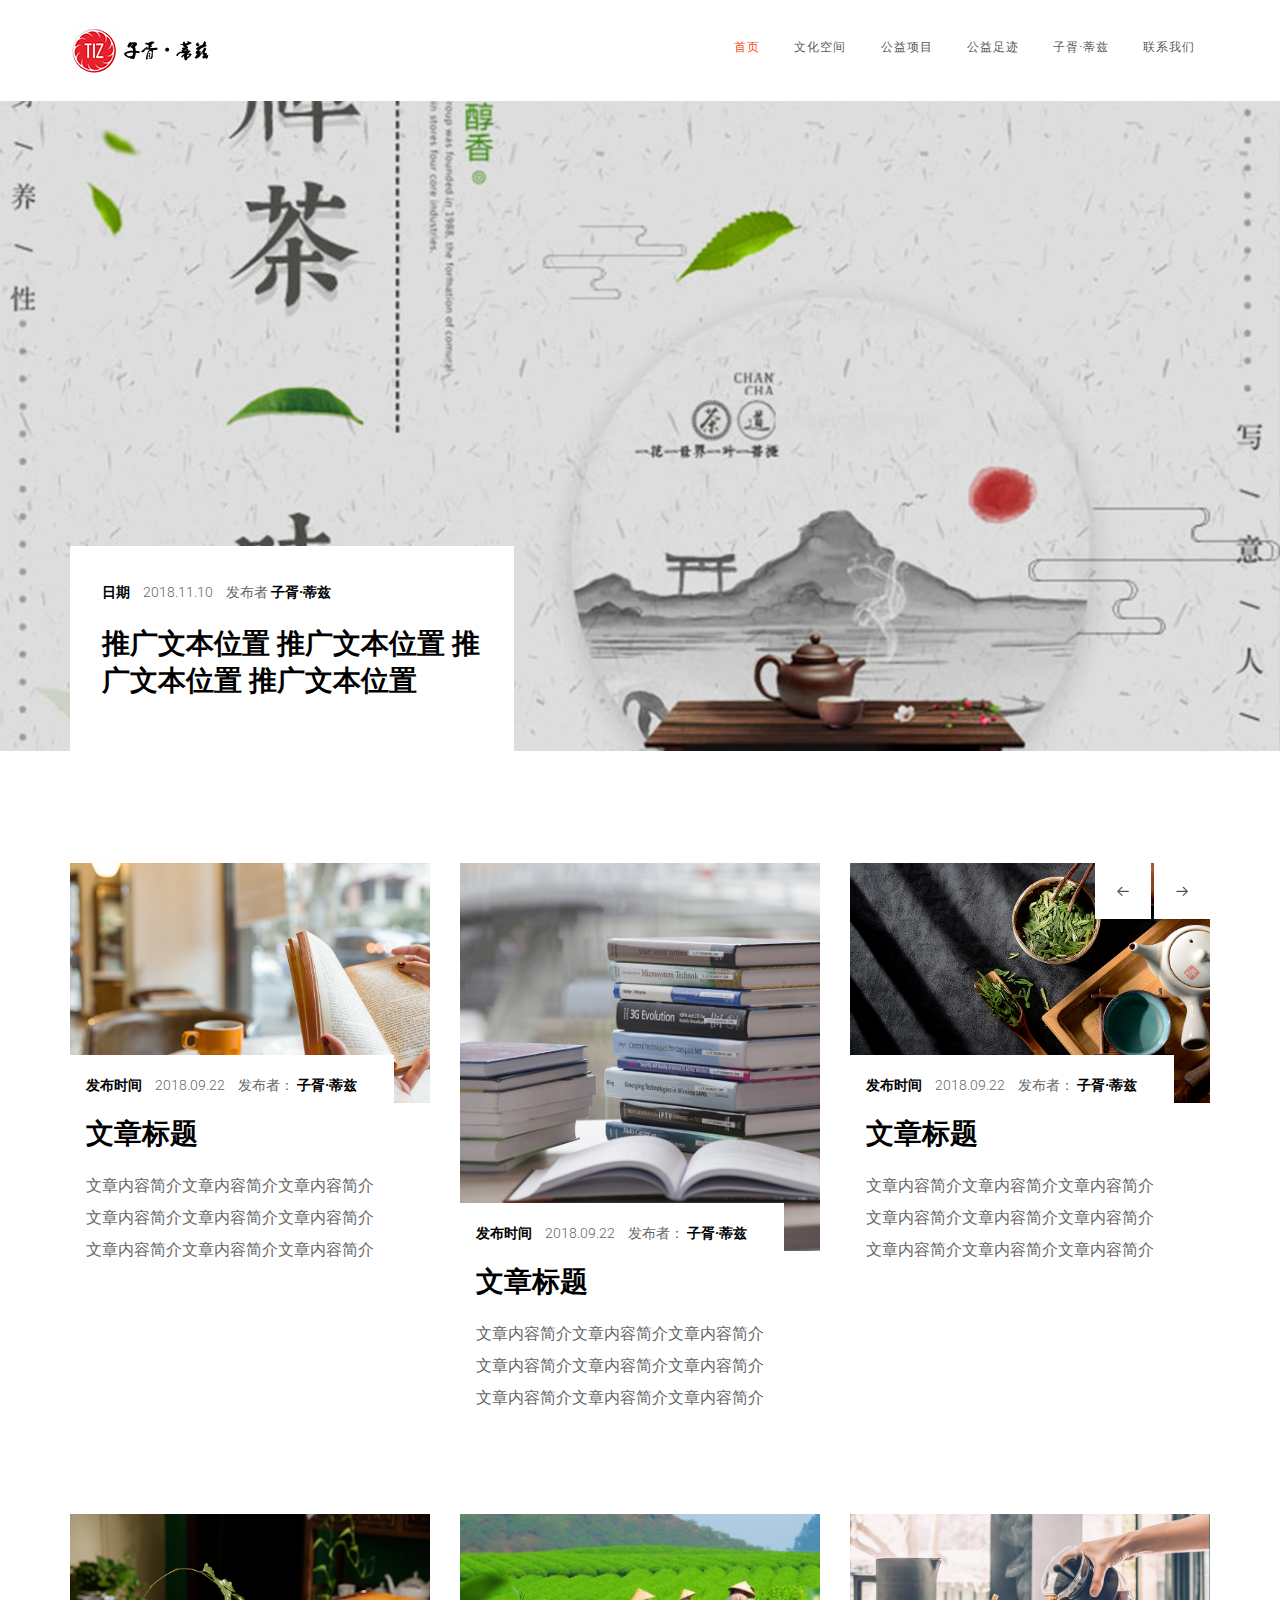
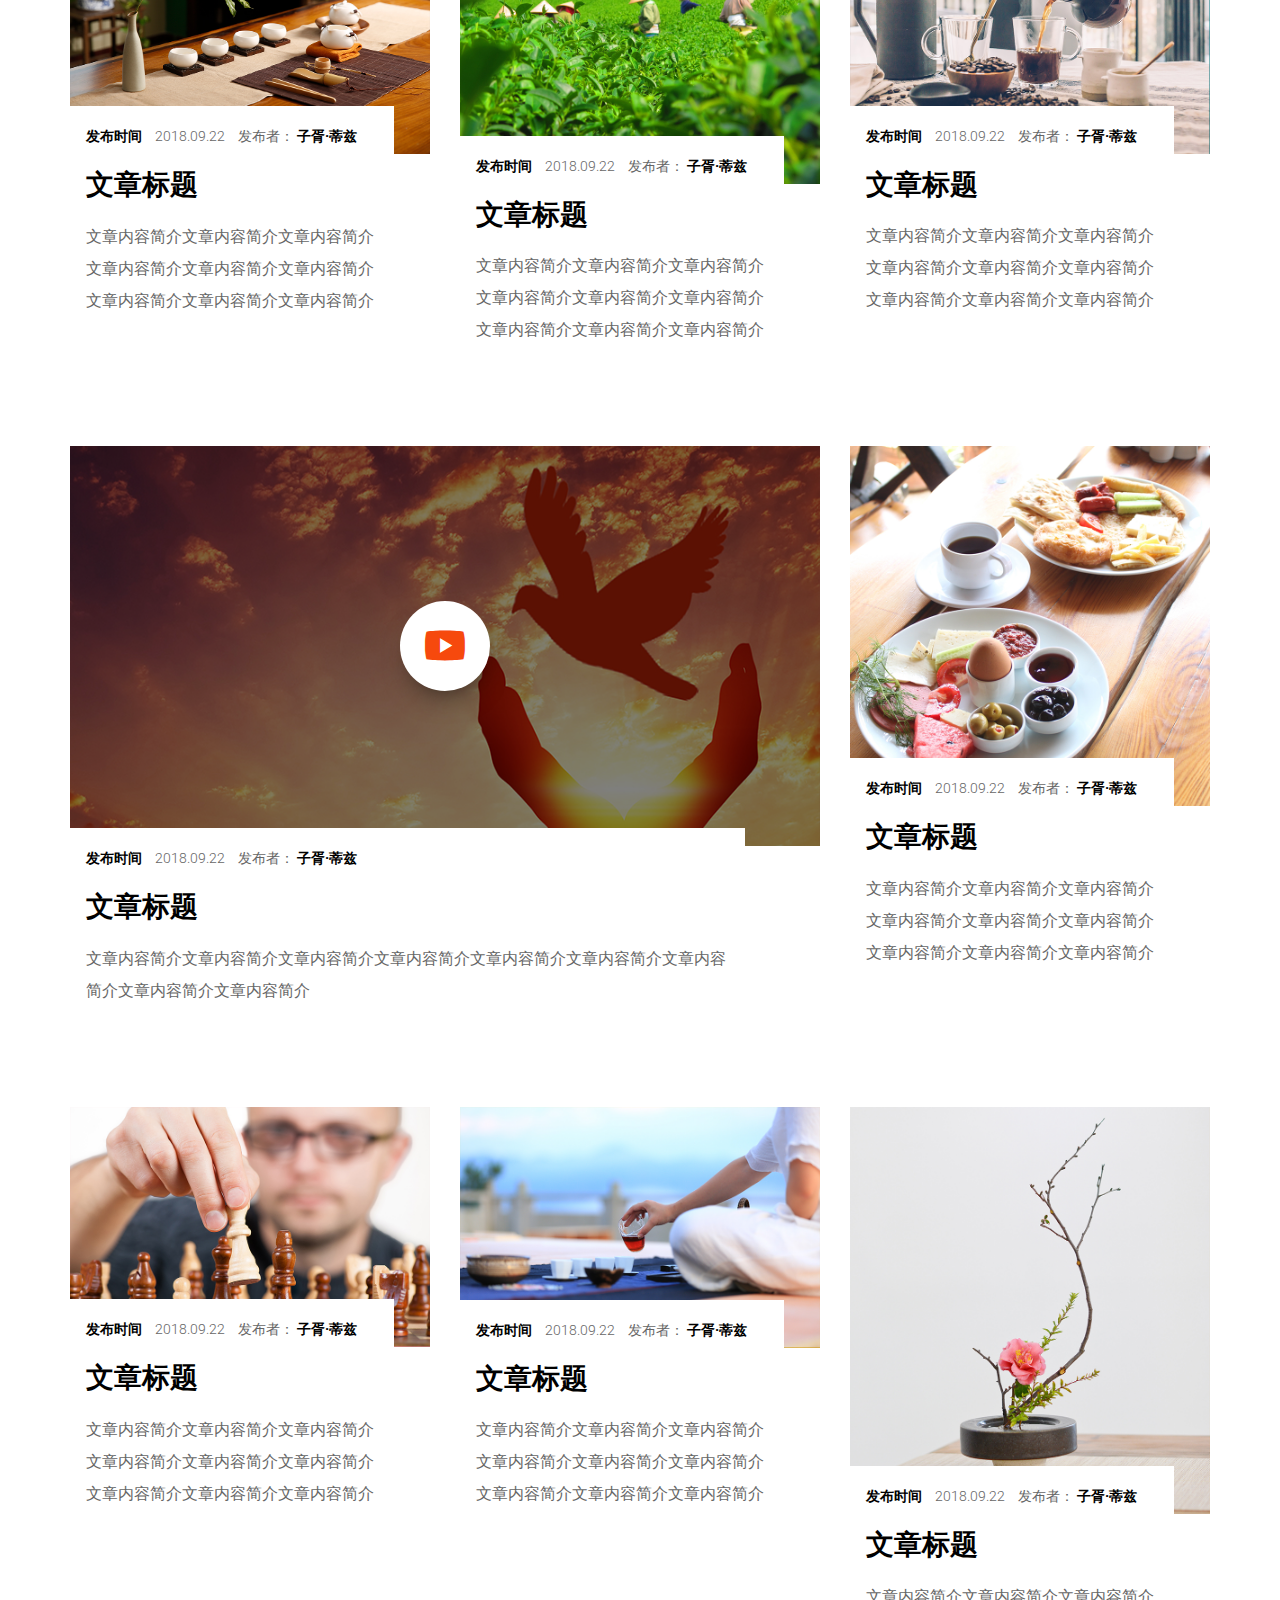
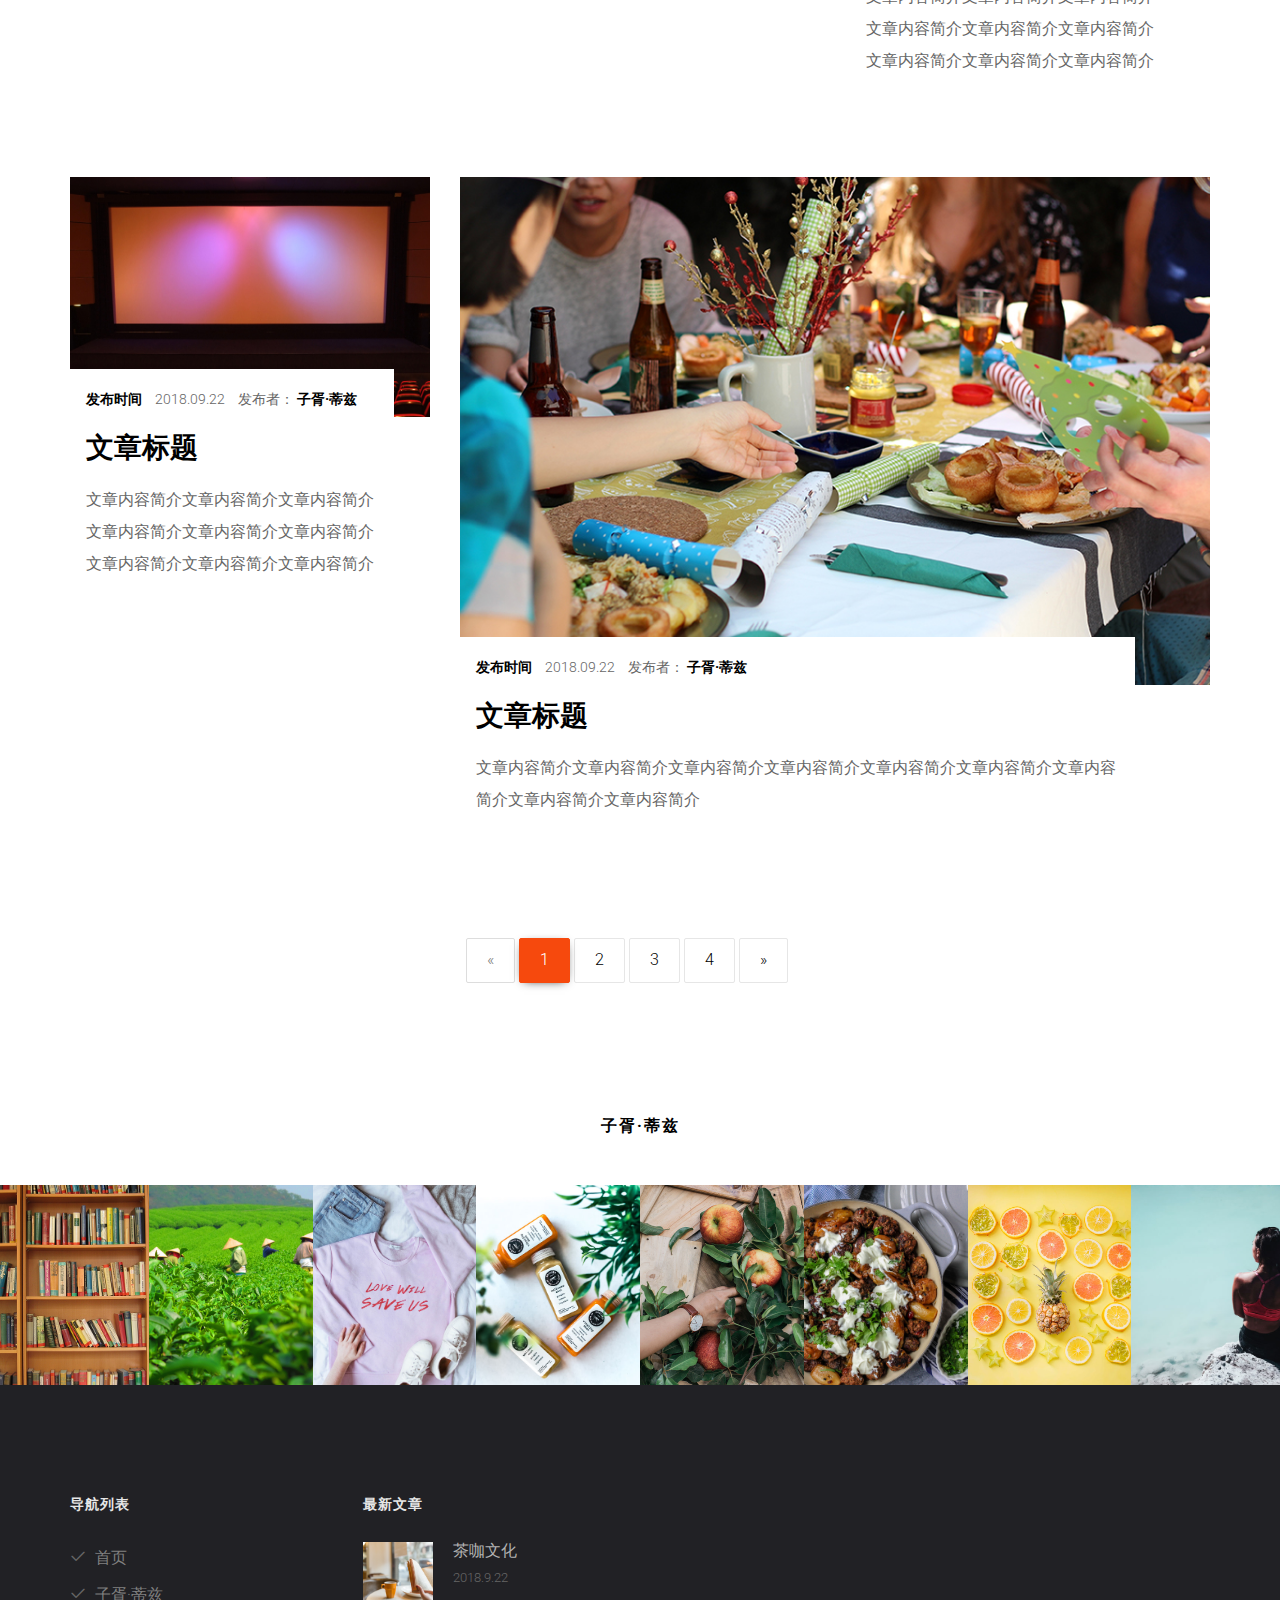
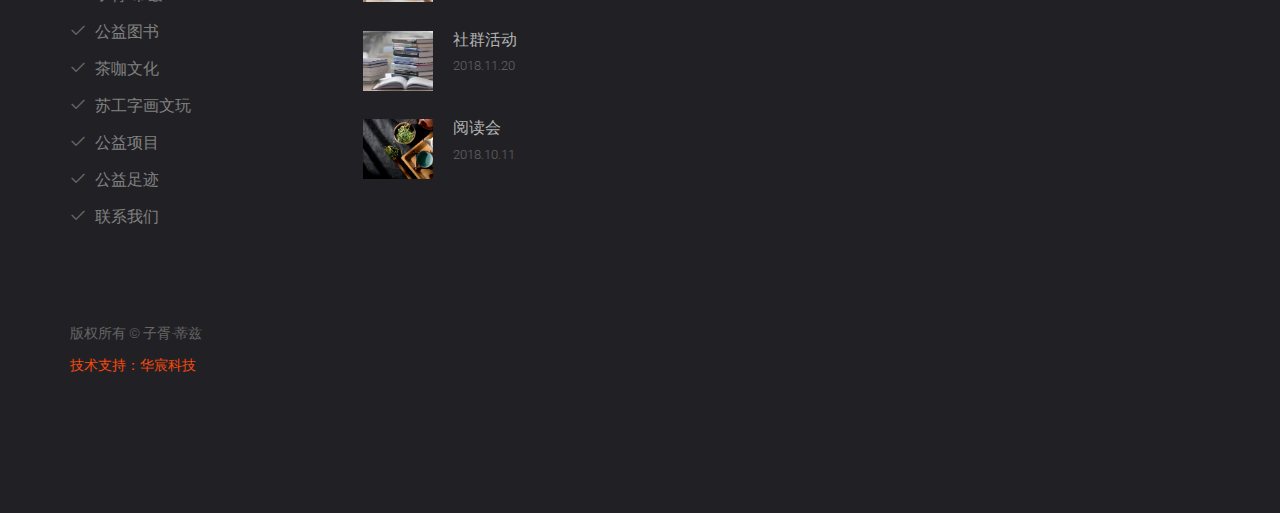
<file: 蒂兹/index.html>
<!DOCTYPE HTML>
<html>
	<head>
	<meta charset="utf-8">
	<meta http-equiv="X-UA-Compatible" content="IE=edge">
	<title>首页</title>
	<meta name="viewport" content="width=device-width, initial-scale=1">
	<meta name="description" content="" />
	<meta name="keywords" content="" />
	<meta name="author" content="" />

  <!-- Facebook and Twitter integration -->
	<meta property="og:title" content=""/>
	<meta property="og:image" content=""/>
	<meta property="og:url" content=""/>
	<meta property="og:site_name" content=""/>
	<meta property="og:description" content=""/>
	<meta name="twitter:title" content="" />
	<meta name="twitter:image" content="" />
	<meta name="twitter:url" content="" />
	<meta name="twitter:card" content="" />
	
	<link href="https://fonts.googleapis.com/css?family=Roboto:300,400,700" rel="stylesheet">
	
	<!-- Animate.css -->
	<link rel="stylesheet" href="css/animate.css">
	<!-- Icomoon Icon Fonts-->
	<link rel="stylesheet" href="css/icomoon.css">
	<!-- Bootstrap  -->
	<link rel="stylesheet" href="css/bootstrap.css">

	<!-- Magnific Popup -->
	<link rel="stylesheet" href="css/magnific-popup.css">

	<!-- Flexslider  -->
	<link rel="stylesheet" href="css/flexslider.css">

	<!-- Owl Carousel -->
	<link rel="stylesheet" href="css/owl.carousel.min.css">
	<link rel="stylesheet" href="css/owl.theme.default.min.css">

	<!-- Theme style  -->
	<link rel="stylesheet" href="css/style.css">

	<!-- Modernizr JS -->
	<script src="js/modernizr-2.6.2.min.js"></script>
	<!-- FOR IE9 below -->
	<!--[if lt IE 9]>
	<script src="js/respond.min.js"></script>
	<![endif]-->

	</head>
	<body>
		
	<div class="colorlib-loader"></div>

	<div id="page">
		<nav class="colorlib-nav" role="navigation">
			<div class="top-menu">
				<div class="container">
					<div class="row">
						<div class="col-xs-2">
							<div id="colorlib-logo"><a href="index.html"></a></div>
							<li style="list-style: none">
<!--							
						style="background-image : url(images/logo.png)"-->
							
								<img src="images/logo.png" alt="">
							</li>
						</div>
						<div class="col-xs-10 text-right menu-1">
							<ul>
								<li class="active"><a href="index.html">首页</a></li>
								<li class="has-dropdown">
									<a href="blog.html">文化空间</a>
									<ul class="dropdown">
										<li><a href="single.html">公益图书</a></li>
										<li><a href="#">茶咖文化</a></li>
										<li><a href="#">苏工字画文玩</a></li>
									</ul>
								</li>
								<li><a href="event.html">公益项目</a></li>
								<li><a href="travel.html">公益足迹</a></li>
								<li><a href="about.html">子胥·蒂兹</a></li>
								<li><a href="contact.html">联系我们</a></li>
							</ul>
						</div>
					</div>
				</div>
			</div>
		</nav>
		<aside id="colorlib-hero">
			<div class="flexslider">
				<ul class="slides">
			   	<li style="background-image: url(images/img_bg_1.jpg);">
			   		<div class="overlay"></div>
			   		<div class="container">
			   			<div class="row">
				   			<div class="col-md-6 col-md-pull-3 col-sm-12 col-xs-12 col-md-offset-3 slider-text">
				   				<div class="slider-text-inner">
				   					<div class="desc">
				   						<p class="meta">
												<span class="cat"><a href="#">日期</a></span>
												<span class="date">2018.11.10</span>
												<span class="pos">发布者 <a href="#">子胥·蒂兹</a></span>
											</p>
					   					<h1>推广文本位置 推广文本位置 推广文本位置 推广文本位置 </h1>
				   					</div>
				   				</div>
				   			</div>
				   		</div>
			   		</div>
			   	</li>
			   	<li style="background-image: url(images/img_bg_2.jpg);">
			   		<div class="overlay"></div>
			   		<div class="container">
			   			<div class="row">
				   			<div class="col-md-6 col-md-pull-3 col-sm-12 col-xs-12 col-md-offset-3 slider-text">
				   				<div class="slider-text-inner">
				   					<div class="desc">
				   						<p class="meta">
												<span class="cat"><a href="#">日期</a></span>
												<span class="date">2018.11.10</span>
												<span class="pos">发布者 <a href="#">子胥·蒂兹</a></span>
											</p>
					   					<h1>推广文本位置 推广文本位置 推广文本位置 推广文本位置 </h1>
				   					</div>
				   				</div>
				   			</div>
				   		</div>
			   		</div>
			   	</li>
			   	<li style="background-image: url(images/img_bg_3.jpg);">
			   		<div class="overlay"></div>
			   		<div class="container">
			   			<div class="row">
				   			<div class="col-md-6 col-md-pull-3 col-sm-12 col-xs-12 col-md-offset-3 slider-text">
				   				<div class="slider-text-inner">
				   					<div class="desc">
				   						<p class="meta">
												<span class="cat"><a href="#">日期</a></span>
												<span class="date">2018.11.10</span>
												<span class="pos">发布者 <a href="#">子胥·蒂兹</a></span>
											</p>
					   					<h1>推广文本位置 推广文本位置 推广文本位置 推广文本位置 </h1>
				   					</div>
				   				</div>
				   			</div>
				   		</div>
			   		</div>
			   	</li>
			   	<li style="background-image: url(images/img_bg_4.jpg);">
			   		<div class="overlay"></div>
			   		<div class="container">
			   			<div class="row">
				   			<div class="col-md-6 col-md-pull-3 col-sm-12 col-xs-12 col-md-offset-3 slider-text">
				   				<div class="slider-text-inner">
				   					<div class="desc">
				   						<p class="meta">
												<span class="cat"><a href="#">日期</a></span>
												<span class="date">2018.11.10</span>
												<span class="pos">发布者 <a href="#">子胥·蒂兹</a></span>
											</p>
					   					<h1>推广文本位置 推广文本位置 推广文本位置 推广文本位置 </h1>
				   					</div>
				   				</div>
				   			</div>
				   		</div>
			   		</div>
			   	</li>
			  	</ul>
		  	</div>
		</aside>

		<div id="colorlib-container">
			<div class="container">
				<div class="row row-pb-md">
					<div class="col-md-4">
						<div class="blog-entry">
							<div class="blog-img">
								<a href="blog.html"><img src="images/blog-1.jpg" class="img-responsive" alt="html5 bootstrap template"></a>
							</div>
							<div class="desc">
								<p class="meta">
									<span class="cat"><a href="#">发布时间</a></span>
									<span class="date">2018.09.22</span>
									<span class="pos">发布者： <a href="#">子胥·蒂兹</a></span>
								</p>
								<h2><a href="blog.html">文章标题</a></h2>
								<p>文章内容简介文章内容简介文章内容简介文章内容简介文章内容简介文章内容简介文章内容简介文章内容简介文章内容简介</p>
							</div>
						</div>
					</div>
					<div class="col-md-4">
						<div class="blog-entry">
							<div class="blog-img">
								<a href="blog.html"><img src="images/blog-2.jpg" class="img-responsive" alt="html5 bootstrap template"></a>
							</div>
							<div class="desc">
								<p class="meta">
									<span class="cat"><a href="#">发布时间</a></span>
									<span class="date">2018.09.22</span>
									<span class="pos">发布者： <a href="#">子胥·蒂兹</a></span>
								</p>
								<h2><a href="blog.html">文章标题</a></h2>
								<p>文章内容简介文章内容简介文章内容简介文章内容简介文章内容简介文章内容简介文章内容简介文章内容简介文章内容简介</p>
							</div>
						</div>
					</div>
					<div class="col-md-4">
						<div class="blog-entry">
							<div class="blog-slider">
								<div class="owl-carousel">
									<div class="item">
										<a href="blog.html" class="image-popup-link"><img src="images/blog-3.jpg" class="img-responsive" alt="html5 bootstrap template"></a>
									</div>
									<div class="item">
										<a href="blog.html" class="image-popup-link"><img src="images/blog-4.jpg" class="img-responsive" alt="html5 bootstrap template"></a>
									</div>
								</div>
							</div>
							<div class="desc">
								<p class="meta">
									<span class="cat"><a href="#">发布时间</a></span>
									<span class="date">2018.09.22</span>
									<span class="pos">发布者： <a href="#">子胥·蒂兹</a></span>
								</p>
								<h2><a href="blog.html">文章标题</a></h2>
								<p>文章内容简介文章内容简介文章内容简介文章内容简介文章内容简介文章内容简介文章内容简介文章内容简介文章内容简介</p>
							</div>
						</div>
					</div>
				</div>
				<div class="row row-pb-md">
					<div class="col-md-4">
						<div class="blog-entry">
							<div class="blog-img">
								<a href="blog.html"><img src="images/blog-4.jpg" class="img-responsive" alt="html5 bootstrap template"></a>
							</div>
							<div class="desc">
								<p class="meta">
									<span class="cat"><a href="#">发布时间</a></span>
									<span class="date">2018.09.22</span>
									<span class="pos">发布者： <a href="#">子胥·蒂兹</a></span>
								</p>
								<h2><a href="blog.html">文章标题</a></h2>
								<p>文章内容简介文章内容简介文章内容简介文章内容简介文章内容简介文章内容简介文章内容简介文章内容简介文章内容简介</p>
							</div>
						</div>
					</div>
					<div class="col-md-4">
						<div class="blog-entry">
							<div class="blog-img">
								<a href="blog.html"><img src="images/blog-5.jpg" class="img-responsive" alt="html5 bootstrap template"></a>
							</div>
							<div class="desc">
								<p class="meta">
									<span class="cat"><a href="#">发布时间</a></span>
									<span class="date">2018.09.22</span>
									<span class="pos">发布者： <a href="#">子胥·蒂兹</a></span>
								</p>
								<h2><a href="blog.html">文章标题</a></h2>
								<p>文章内容简介文章内容简介文章内容简介文章内容简介文章内容简介文章内容简介文章内容简介文章内容简介文章内容简介</p>
							</div>
						</div>
					</div>
					<div class="col-md-4">
						<div class="blog-entry">
							<div class="blog-img">
								<a href="blog.html"><img src="images/blog-6.jpg" class="img-responsive" alt="html5 bootstrap template"></a>
							</div>
							<div class="desc">
								<p class="meta">
									<span class="cat"><a href="#">发布时间</a></span>
									<span class="date">2018.09.22</span>
									<span class="pos">发布者： <a href="#">子胥·蒂兹</a></span>
								</p>
								<h2><a href="blog.html">文章标题</a></h2>
								<p>文章内容简介文章内容简介文章内容简介文章内容简介文章内容简介文章内容简介文章内容简介文章内容简介文章内容简介</p>
							</div>
						</div>
					</div>
				</div>
				<div class="row row-pb-md">
					<div class="col-md-8">
						<div class="blog-entry">
							<div class="blog-img">
								<div class="video colorlib-video" style="background-image: url(images/blog-8.jpg);">
									<a href="" class="popup-vimeo"><i class="icon-play"></i></a>
									<div class="overlay"></div>
								</div>
							</div>
							<div class="desc">
								<p class="meta">
									<span class="cat"><a href="#">发布时间</a></span>
									<span class="date">2018.09.22</span>
									<span class="pos">发布者： <a href="#">子胥·蒂兹</a></span>
								</p>
								<h2><a href="blog.html">文章标题</a></h2>
								<p>文章内容简介文章内容简介文章内容简介文章内容简介文章内容简介文章内容简介文章内容简介文章内容简介文章内容简介</p>
							</div>
						</div>
					</div>
					<div class="col-md-4">
						<div class="blog-entry">
							<div class="blog-img">
								<a href="blog.html"><img src="images/blog-7.jpg" class="img-responsive" alt="html5 bootstrap template"></a>
							</div>
							<div class="desc">
								<p class="meta">
									<span class="cat"><a href="#">发布时间</a></span>
									<span class="date">2018.09.22</span>
									<span class="pos">发布者： <a href="#">子胥·蒂兹</a></span>
								</p>
								<h2><a href="blog.html">文章标题</a></h2>
								<p>文章内容简介文章内容简介文章内容简介文章内容简介文章内容简介文章内容简介文章内容简介文章内容简介文章内容简介</p>
							</div>
						</div>
					</div>
				</div>
				<div class="row row-pb-md">
					<div class="col-md-4">
						<div class="blog-entry">
							<div class="blog-img">
								<a href="blog.html"><img src="images/blog-9.jpg" class="img-responsive" alt="html5 bootstrap template"></a>
							</div>
							<div class="desc">
								<p class="meta">
									<span class="cat"><a href="#">发布时间</a></span>
									<span class="date">2018.09.22</span>
									<span class="pos">发布者： <a href="#">子胥·蒂兹</a></span>
								</p>
								<h2><a href="blog.html">文章标题</a></h2>
								<p>文章内容简介文章内容简介文章内容简介文章内容简介文章内容简介文章内容简介文章内容简介文章内容简介文章内容简介</p>
							</div>
						</div>
					</div>
					<div class="col-md-4">
						<div class="blog-entry">
							<div class="blog-img">
								<a href="blog.html"><img src="images/blog-10.jpg" class="img-responsive" alt="html5 bootstrap template"></a>
							</div>
							<div class="desc">
								<p class="meta">
									<span class="cat"><a href="#">发布时间</a></span>
									<span class="date">2018.09.22</span>
									<span class="pos">发布者： <a href="#">子胥·蒂兹</a></span>
								</p>
								<h2><a href="blog.html">文章标题</a></h2>
								<p>文章内容简介文章内容简介文章内容简介文章内容简介文章内容简介文章内容简介文章内容简介文章内容简介文章内容简介</p>
							</div>
						</div>
					</div>
					<div class="col-md-4">
						<div class="blog-entry">
							<div class="blog-img">
								<a href="blog.html"><img src="images/blog-11.jpg" class="img-responsive" alt="html5 bootstrap template"></a>
							</div>
							<div class="desc">
								<p class="meta">
									<span class="cat"><a href="#">发布时间</a></span>
									<span class="date">2018.09.22</span>
									<span class="pos">发布者： <a href="#">子胥·蒂兹</a></span>
								</p>
								<h2><a href="blog.html">文章标题</a></h2>
								<p>文章内容简介文章内容简介文章内容简介文章内容简介文章内容简介文章内容简介文章内容简介文章内容简介文章内容简介</p>
							</div>
						</div>
					</div>
				</div>
				<div class="row row-pb-md">
					<div class="col-md-4">
						<div class="blog-entry">
							<div class="blog-img">
								<a href="blog.html"><img src="images/blog-12.jpg" class="img-responsive" alt="html5 bootstrap template"></a>
							</div>
							<div class="desc">
								<p class="meta">
									<span class="cat"><a href="#">发布时间</a></span>
									<span class="date">2018.09.22</span>
									<span class="pos">发布者： <a href="#">子胥·蒂兹</a></span>
								</p>
								<h2><a href="blog.html">文章标题</a></h2>
								<p>文章内容简介文章内容简介文章内容简介文章内容简介文章内容简介文章内容简介文章内容简介文章内容简介文章内容简介</p>
							</div>
						</div>
					</div>
					<div class="col-md-8">
						<div class="blog-entry">
							<div class="blog-img">
								<a href="blog.html"><img src="images/blog-13.jpg" class="img-responsive" alt="html5 bootstrap template"></a>
							</div>
							<div class="desc">
								<p class="meta">
									<span class="cat"><a href="#">发布时间</a></span>
									<span class="date">2018.09.22</span>
									<span class="pos">发布者： <a href="#">子胥·蒂兹</a></span>
								</p>
								<h2><a href="blog.html">文章标题</a></h2>
								<p>文章内容简介文章内容简介文章内容简介文章内容简介文章内容简介文章内容简介文章内容简介文章内容简介文章内容简介</p>
							</div>
						</div>
					</div>
				</div>
				<div class="row">
					<div class="col-md-12 text-center">
						<ul class="pagination">
							<li class="disabled"><a href="#">&laquo;</a></li>
							<li class="active"><a href="#">1</a></li>
							<li><a href="#">2</a></li>
							<li><a href="#">3</a></li>
							<li><a href="#">4</a></li>
							<li><a href="#">&raquo;</a></li>
						</ul>
					</div>
				</div>
			</div>
		</div>

		<div id="colorlib-instagram">
			<div class="row">
				<div class="col-md-12 col-md-offset-0 colorlib-heading text-center">
					<h2>子胥·蒂兹</h2>
				</div>
			</div>
			<div class="row">
				<div class="instagram-entry">
					<a href="#" class="instagram text-center" style="background-image: url(images/gallery-1.jpg);">
					</a>
					<a href="#" class="instagram text-center" style="background-image: url(images/gallery-2.jpg);">
					</a>
					<a href="#" class="instagram text-center" style="background-image: url(images/gallery-3.jpg);">
					</a>
					<a href="#" class="instagram text-center" style="background-image: url(images/gallery-4.jpg);">
					</a>
					<a href="#" class="instagram text-center" style="background-image: url(images/gallery-5.jpg);">
					</a>
					<a href="#" class="instagram text-center" style="background-image: url(images/gallery-6.jpg);">
					</a>
					<a href="#" class="instagram text-center" style="background-image: url(images/gallery-7.jpg);">
					</a>
					<a href="#" class="instagram text-center" style="background-image: url(images/gallery-8.jpg);">
					</a>
				</div>
			</div>
		</div>
		<footer id="colorlib-footer" role="contentinfo">
			<div class="container">
				<div class="row row-pb-md">
					<div class="col-md-3">
						<h2>导航列表</h2>
						<p>
							<ul class="colorlib-footer-links">
								<li><a href="#"><i class="icon-check"></i> 首页</a></li>
								<li><a href="#"><i class="icon-check"></i> 子胥·蒂兹</a></li>
								<li><a href="#"><i class="icon-check"></i> 公益图书</a></li>
								<li><a href="#"><i class="icon-check"></i> 茶咖文化</a></li>
								<li><a href="#"><i class="icon-check"></i> 苏工字画文玩</a></li>
								<li><a href="#"><i class="icon-check"></i> 公益项目</a></li>
								<li><a href="#"><i class="icon-check"></i> 公益足迹</a></li>
								<li><a href="#"><i class="icon-check"></i> 联系我们</a></li>
							</ul>
						</p>
					</div>
					<div class="col-md-3">
						<h2>最新文章</h2>
						<div class="f-blog">
							<a href="blog.html" class="blog-img" style="background-image: url(images/blog-1.jpg);">
							</a>
							<div class="desc">
								<h3><a href="blog.html">茶咖文化</a></h3>
								<p class="admin"><span>2018.9.22</span></p>
							</div>
						</div>
						<div class="f-blog">
							<a href="blog.html" class="blog-img" style="background-image: url(images/blog-2.jpg);">
							</a>
							<div class="desc">
								<h3><a href="blog.html">社群活动</a></h3>
								<p class="admin"><span>2018.11.20</span></p>
							</div>
						</div>
						<div class="f-blog">
							<a href="blog.html" class="blog-img" style="background-image: url(images/blog-3.jpg);">
							</a>
							<div class="desc">
								<h3><a href="blog.html">阅读会</a></h3>
								<p class="admin"><span>2018.10.11</span></p>
							</div>
						</div>
					</div>
				</div>
				<div class="row">
					<div class="col-md-12">
						<p>
							<small class="block">
版权所有 &copy; 子胥·蒂兹      <a target="_blank" href=""><br>技术支持：华宸科技</a>
</small> 
						</p>
					</div>
				</div>
			</div>
		</footer>
	</div>

	<div class="gototop js-top">
		<a href="#" class="js-gotop"><i class="icon-arrow-up2"></i></a>
	</div>
	
	<!-- jQuery -->
	<script src="js/jquery.min.js"></script>
	<!-- jQuery Easing -->
	<script src="js/jquery.easing.1.3.js"></script>
	<!-- Bootstrap -->
	<script src="js/bootstrap.min.js"></script>
	<!-- Waypoints -->
	<script src="js/jquery.waypoints.min.js"></script>
	<!-- Flexslider -->
	<script src="js/jquery.flexslider-min.js"></script>
	<!-- Owl carousel -->
	<script src="js/owl.carousel.min.js"></script>
	<!-- Magnific Popup -->
	<script src="js/jquery.magnific-popup.min.js"></script>
	<script src="js/magnific-popup-options.js"></script>
	<!-- Main -->
	<script src="js/main.js"></script>

	</body>
</html>
</file>
<file: 蒂兹/css/icomoon.css>
@font-face {
  font-family: 'icomoon';
  src:  url('fonts/icomoon.eot?5j2n32');
  src:  url('fonts/icomoon.eot?5j2n32#iefix') format('embedded-opentype'),
    url('fonts/icomoon.ttf?5j2n32') format('truetype'),
    url('fonts/icomoon.woff?5j2n32') format('woff'),
    url('fonts/icomoon.svg?5j2n32#icomoon') format('svg');
  font-weight: normal;
  font-style: normal;
}

[class^="icon-"], [class*=" icon-"] {
  /* use !important to prevent issues with browser extensions that change fonts */
  font-family: 'icomoon' !important;
  speak: none;
  font-style: normal;
  font-weight: normal;
  font-variant: normal;
  text-transform: none;
  line-height: 1;

  /* Better Font Rendering =========== */
  -webkit-font-smoothing: antialiased;
  -moz-osx-font-smoothing: grayscale;
}

.icon-eye2:before {
  content: "\e064";
}
.icon-paper-clip:before {
  content: "\e065";
}
.icon-mail5:before {
  content: "\e066";
}
.icon-toggle:before {
  content: "\e067";
}
.icon-layout:before {
  content: "\e068";
}
.icon-link2:before {
  content: "\e069";
}
.icon-bell2:before {
  content: "\e06a";
}
.icon-lock3:before {
  content: "\e06b";
}
.icon-unlock:before {
  content: "\e06c";
}
.icon-ribbon2:before {
  content: "\e06d";
}
.icon-image2:before {
  content: "\e06e";
}
.icon-signal:before {
  content: "\e06f";
}
.icon-target3:before {
  content: "\e070";
}
.icon-clipboard3:before {
  content: "\e071";
}
.icon-clock3:before {
  content: "\e072";
}
.icon-watch:before {
  content: "\e073";
}
.icon-air-play:before {
  content: "\e074";
}
.icon-camera3:before {
  content: "\e075";
}
.icon-video2:before {
  content: "\e076";
}
.icon-disc:before {
  content: "\e077";
}
.icon-printer3:before {
  content: "\e078";
}
.icon-monitor:before {
  content: "\e079";
}
.icon-server:before {
  content: "\e07a";
}
.icon-cog2:before {
  content: "\e07b";
}
.icon-heart3:before {
  content: "\e07c";
}
.icon-paragraph:before {
  content: "\e07d";
}
.icon-align-justify:before {
  content: "\e07e";
}
.icon-align-left:before {
  content: "\e07f";
}
.icon-align-center:before {
  content: "\e080";
}
.icon-align-right:before {
  content: "\e081";
}
.icon-book2:before {
  content: "\e082";
}
.icon-layers2:before {
  content: "\e083";
}
.icon-stack2:before {
  content: "\e084";
}
.icon-stack-2:before {
  content: "\e085";
}
.icon-paper:before {
  content: "\e086";
}
.icon-paper-stack:before {
  content: "\e087";
}
.icon-search3:before {
  content: "\e088";
}
.icon-zoom-in2:before {
  content: "\e089";
}
.icon-zoom-out2:before {
  content: "\e08a";
}
.icon-reply2:before {
  content: "\e08b";
}
.icon-circle-plus:before {
  content: "\e08c";
}
.icon-circle-minus:before {
  content: "\e08d";
}
.icon-circle-check:before {
  content: "\e08e";
}
.icon-circle-cross:before {
  content: "\e08f";
}
.icon-square-plus:before {
  content: "\e090";
}
.icon-square-minus:before {
  content: "\e091";
}
.icon-square-check:before {
  content: "\e092";
}
.icon-square-cross:before {
  content: "\e093";
}
.icon-microphone:before {
  content: "\e094";
}
.icon-record:before {
  content: "\e095";
}
.icon-skip-back:before {
  content: "\e096";
}
.icon-rewind:before {
  content: "\e097";
}
.icon-play4:before {
  content: "\e098";
}
.icon-pause3:before {
  content: "\e099";
}
.icon-stop3:before {
  content: "\e09a";
}
.icon-fast-forward:before {
  content: "\e09b";
}
.icon-skip-forward:before {
  content: "\e09c";
}
.icon-shuffle2:before {
  content: "\e09d";
}
.icon-repeat:before {
  content: "\e09e";
}
.icon-folder2:before {
  content: "\e09f";
}
.icon-umbrella:before {
  content: "\e0a0";
}
.icon-moon:before {
  content: "\e0a1";
}
.icon-thermometer:before {
  content: "\e0a2";
}
.icon-drop:before {
  content: "\e0a3";
}
.icon-sun2:before {
  content: "\e0a4";
}
.icon-cloud3:before {
  content: "\e0a5";
}
.icon-cloud-upload2:before {
  content: "\e0a6";
}
.icon-cloud-download2:before {
  content: "\e0a7";
}
.icon-upload4:before {
  content: "\e0a8";
}
.icon-download4:before {
  content: "\e0a9";
}
.icon-location3:before {
  content: "\e0aa";
}
.icon-location-2:before {
  content: "\e0ab";
}
.icon-map3:before {
  content: "\e0ac";
}
.icon-battery:before {
  content: "\e0ad";
}
.icon-head:before {
  content: "\e0ae";
}
.icon-briefcase3:before {
  content: "\e0af";
}
.icon-speech-bubble:before {
  content: "\e0b0";
}
.icon-anchor2:before {
  content: "\e0b1";
}
.icon-globe2:before {
  content: "\e0b2";
}
.icon-box:before {
  content: "\e0b3";
}
.icon-reload:before {
  content: "\e0b4";
}
.icon-share3:before {
  content: "\e0b5";
}
.icon-marquee:before {
  content: "\e0b6";
}
.icon-marquee-plus:before {
  content: "\e0b7";
}
.icon-marquee-minus:before {
  content: "\e0b8";
}
.icon-tag:before {
  content: "\e0b9";
}
.icon-power2:before {
  content: "\e0ba";
}
.icon-command2:before {
  content: "\e0bb";
}
.icon-alt:before {
  content: "\e0bc";
}
.icon-esc:before {
  content: "\e0bd";
}
.icon-bar-graph:before {
  content: "\e0be";
}
.icon-bar-graph-2:before {
  content: "\e0bf";
}
.icon-pie-graph:before {
  content: "\e0c0";
}
.icon-star:before {
  content: "\e0c1";
}
.icon-arrow-left3:before {
  content: "\e0c2";
}
.icon-arrow-right3:before {
  content: "\e0c3";
}
.icon-arrow-up3:before {
  content: "\e0c4";
}
.icon-arrow-down3:before {
  content: "\e0c5";
}
.icon-volume:before {
  content: "\e0c6";
}
.icon-mute:before {
  content: "\e0c7";
}
.icon-content-right:before {
  content: "\e100";
}
.icon-content-left:before {
  content: "\e101";
}
.icon-grid2:before {
  content: "\e102";
}
.icon-grid-2:before {
  content: "\e103";
}
.icon-columns:before {
  content: "\e104";
}
.icon-loader:before {
  content: "\e105";
}
.icon-bag:before {
  content: "\e106";
}
.icon-ban:before {
  content: "\e107";
}
.icon-flag3:before {
  content: "\e108";
}
.icon-trash:before {
  content: "\e109";
}
.icon-expand2:before {
  content: "\e110";
}
.icon-contract:before {
  content: "\e111";
}
.icon-maximize:before {
  content: "\e112";
}
.icon-minimize:before {
  content: "\e113";
}
.icon-plus2:before {
  content: "\e114";
}
.icon-minus2:before {
  content: "\e115";
}
.icon-check:before {
  content: "\e116";
}
.icon-cross2:before {
  content: "\e117";
}
.icon-move:before {
  content: "\e118";
}
.icon-delete:before {
  content: "\e119";
}
.icon-menu5:before {
  content: "\e120";
}
.icon-archive:before {
  content: "\e121";
}
.icon-inbox:before {
  content: "\e122";
}
.icon-outbox:before {
  content: "\e123";
}
.icon-file:before {
  content: "\e124";
}
.icon-file-add:before {
  content: "\e125";
}
.icon-file-subtract:before {
  content: "\e126";
}
.icon-help:before {
  content: "\e127";
}
.icon-open:before {
  content: "\e128";
}
.icon-ellipsis:before {
  content: "\e129";
}
.icon-heart4:before {
  content: "\e900";
}
.icon-cloud4:before {
  content: "\e901";
}
.icon-star2:before {
  content: "\e902";
}
.icon-tv2:before {
  content: "\e903";
}
.icon-sound:before {
  content: "\e904";
}
.icon-video3:before {
  content: "\e905";
}
.icon-trash2:before {
  content: "\e906";
}
.icon-user2:before {
  content: "\e907";
}
.icon-key3:before {
  content: "\e908";
}
.icon-search4:before {
  content: "\e909";
}
.icon-settings:before {
  content: "\e90a";
}
.icon-camera4:before {
  content: "\e90b";
}
.icon-tag2:before {
  content: "\e90c";
}
.icon-lock4:before {
  content: "\e90d";
}
.icon-bulb:before {
  content: "\e90e";
}
.icon-pen2:before {
  content: "\e90f";
}
.icon-diamond:before {
  content: "\e910";
}
.icon-display2:before {
  content: "\e911";
}
.icon-location4:before {
  content: "\e912";
}
.icon-eye3:before {
  content: "\e913";
}
.icon-bubble3:before {
  content: "\e914";
}
.icon-stack3:before {
  content: "\e915";
}
.icon-cup:before {
  content: "\e916";
}
.icon-phone3:before {
  content: "\e917";
}
.icon-news:before {
  content: "\e918";
}
.icon-mail6:before {
  content: "\e919";
}
.icon-like:before {
  content: "\e91a";
}
.icon-photo:before {
  content: "\e91b";
}
.icon-note:before {
  content: "\e91c";
}
.icon-clock4:before {
  content: "\e91d";
}
.icon-paperplane:before {
  content: "\e91e";
}
.icon-params:before {
  content: "\e91f";
}
.icon-banknote:before {
  content: "\e920";
}
.icon-data:before {
  content: "\e921";
}
.icon-music2:before {
  content: "\e922";
}
.icon-megaphone2:before {
  content: "\e923";
}
.icon-study:before {
  content: "\e924";
}
.icon-lab2:before {
  content: "\e925";
}
.icon-food:before {
  content: "\e926";
}
.icon-t-shirt:before {
  content: "\e927";
}
.icon-fire2:before {
  content: "\e928";
}
.icon-clip:before {
  content: "\e929";
}
.icon-shop:before {
  content: "\e92a";
}
.icon-calendar3:before {
  content: "\e92b";
}
.icon-wallet2:before {
  content: "\e92c";
}
.icon-vynil:before {
  content: "\e92d";
}
.icon-truck2:before {
  content: "\e92e";
}
.icon-world:before {
  content: "\e92f";
}
.icon-mobile:before {
  content: "\e000";
}
.icon-laptop:before {
  content: "\e001";
}
.icon-desktop:before {
  content: "\e002";
}
.icon-tablet:before {
  content: "\e003";
}
.icon-phone:before {
  content: "\e004";
}
.icon-document:before {
  content: "\e005";
}
.icon-documents:before {
  content: "\e006";
}
.icon-search:before {
  content: "\e007";
}
.icon-clipboard:before {
  content: "\e008";
}
.icon-newspaper:before {
  content: "\e009";
}
.icon-notebook:before {
  content: "\e00a";
}
.icon-book-open:before {
  content: "\e00b";
}
.icon-browser:before {
  content: "\e00c";
}
.icon-calendar:before {
  content: "\e00d";
}
.icon-presentation:before {
  content: "\e00e";
}
.icon-picture:before {
  content: "\e00f";
}
.icon-pictures:before {
  content: "\e010";
}
.icon-video:before {
  content: "\e011";
}
.icon-camera:before {
  content: "\e012";
}
.icon-printer:before {
  content: "\e013";
}
.icon-toolbox:before {
  content: "\e014";
}
.icon-briefcase:before {
  content: "\e015";
}
.icon-wallet:before {
  content: "\e016";
}
.icon-gift:before {
  content: "\e017";
}
.icon-bargraph:before {
  content: "\e018";
}
.icon-grid:before {
  content: "\e019";
}
.icon-expand:before {
  content: "\e01a";
}
.icon-focus:before {
  content: "\e01b";
}
.icon-edit:before {
  content: "\e01c";
}
.icon-adjustments:before {
  content: "\e01d";
}
.icon-ribbon:before {
  content: "\e01e";
}
.icon-hourglass:before {
  content: "\e01f";
}
.icon-lock:before {
  content: "\e020";
}
.icon-megaphone:before {
  content: "\e021";
}
.icon-shield:before {
  content: "\e022";
}
.icon-trophy:before {
  content: "\e023";
}
.icon-flag:before {
  content: "\e024";
}
.icon-map:before {
  content: "\e025";
}
.icon-puzzle:before {
  content: "\e026";
}
.icon-basket:before {
  content: "\e027";
}
.icon-envelope:before {
  content: "\e028";
}
.icon-streetsign:before {
  content: "\e029";
}
.icon-telescope:before {
  content: "\e02a";
}
.icon-gears:before {
  content: "\e02b";
}
.icon-key:before {
  content: "\e02c";
}
.icon-paperclip:before {
  content: "\e02d";
}
.icon-attachment:before {
  content: "\e02e";
}
.icon-pricetags:before {
  content: "\e02f";
}
.icon-lightbulb:before {
  content: "\e030";
}
.icon-layers:before {
  content: "\e031";
}
.icon-pencil:before {
  content: "\e032";
}
.icon-tools:before {
  content: "\e033";
}
.icon-tools-2:before {
  content: "\e034";
}
.icon-scissors:before {
  content: "\e035";
}
.icon-paintbrush:before {
  content: "\e036";
}
.icon-magnifying-glass:before {
  content: "\e037";
}
.icon-circle-compass:before {
  content: "\e038";
}
.icon-linegraph:before {
  content: "\e039";
}
.icon-mic:before {
  content: "\e03a";
}
.icon-strategy:before {
  content: "\e03b";
}
.icon-beaker:before {
  content: "\e03c";
}
.icon-caution:before {
  content: "\e03d";
}
.icon-recycle:before {
  content: "\e03e";
}
.icon-anchor:before {
  content: "\e03f";
}
.icon-profile-male:before {
  content: "\e040";
}
.icon-profile-female:before {
  content: "\e041";
}
.icon-bike:before {
  content: "\e042";
}
.icon-wine:before {
  content: "\e043";
}
.icon-hotairballoon:before {
  content: "\e044";
}
.icon-globe:before {
  content: "\e045";
}
.icon-genius:before {
  content: "\e046";
}
.icon-map-pin:before {
  content: "\e047";
}
.icon-dial:before {
  content: "\e048";
}
.icon-chat:before {
  content: "\e049";
}
.icon-heart:before {
  content: "\e04a";
}
.icon-cloud:before {
  content: "\e04b";
}
.icon-upload:before {
  content: "\e04c";
}
.icon-download:before {
  content: "\e04d";
}
.icon-target:before {
  content: "\e04e";
}
.icon-hazardous:before {
  content: "\e04f";
}
.icon-piechart:before {
  content: "\e050";
}
.icon-speedometer:before {
  content: "\e051";
}
.icon-global:before {
  content: "\e052";
}
.icon-compass:before {
  content: "\e053";
}
.icon-lifesaver:before {
  content: "\e054";
}
.icon-clock:before {
  content: "\e055";
}
.icon-aperture:before {
  content: "\e056";
}
.icon-quote:before {
  content: "\e057";
}
.icon-scope:before {
  content: "\e058";
}
.icon-alarmclock:before {
  content: "\e059";
}
.icon-refresh:before {
  content: "\e05a";
}
.icon-happy:before {
  content: "\e05b";
}
.icon-sad:before {
  content: "\e05c";
}
.icon-facebook:before {
  content: "\e05d";
}
.icon-twitter:before {
  content: "\e05e";
}
.icon-googleplus:before {
  content: "\e05f";
}
.icon-rss:before {
  content: "\e060";
}
.icon-tumblr:before {
  content: "\e061";
}
.icon-linkedin:before {
  content: "\e062";
}
.icon-dribbble:before {
  content: "\e063";
}
.icon-home:before {
  content: "\e930";
}
.icon-home2:before {
  content: "\e931";
}
.icon-home3:before {
  content: "\e932";
}
.icon-office:before {
  content: "\e933";
}
.icon-newspaper2:before {
  content: "\e934";
}
.icon-pencil2:before {
  content: "\e935";
}
.icon-pencil22:before {
  content: "\e936";
}
.icon-quill:before {
  content: "\e937";
}
.icon-pen:before {
  content: "\e938";
}
.icon-blog:before {
  content: "\e939";
}
.icon-eyedropper:before {
  content: "\e93a";
}
.icon-droplet:before {
  content: "\e93b";
}
.icon-paint-format:before {
  content: "\e93c";
}
.icon-image:before {
  content: "\e93d";
}
.icon-images:before {
  content: "\e93e";
}
.icon-camera2:before {
  content: "\e93f";
}
.icon-headphones:before {
  content: "\e940";
}
.icon-music:before {
  content: "\e941";
}
.icon-play:before {
  content: "\e942";
}
.icon-film:before {
  content: "\e943";
}
.icon-video-camera:before {
  content: "\e944";
}
.icon-dice:before {
  content: "\e945";
}
.icon-pacman:before {
  content: "\e946";
}
.icon-spades:before {
  content: "\e947";
}
.icon-clubs:before {
  content: "\e948";
}
.icon-diamonds:before {
  content: "\e949";
}
.icon-bullhorn:before {
  content: "\e94a";
}
.icon-connection:before {
  content: "\e94b";
}
.icon-podcast:before {
  content: "\e94c";
}
.icon-feed:before {
  content: "\e94d";
}
.icon-mic2:before {
  content: "\e94e";
}
.icon-book:before {
  content: "\e94f";
}
.icon-books:before {
  content: "\e950";
}
.icon-library:before {
  content: "\e951";
}
.icon-file-text:before {
  content: "\e952";
}
.icon-profile:before {
  content: "\e953";
}
.icon-file-empty:before {
  content: "\e954";
}
.icon-files-empty:before {
  content: "\e955";
}
.icon-file-text2:before {
  content: "\e956";
}
.icon-file-picture:before {
  content: "\e957";
}
.icon-file-music:before {
  content: "\e958";
}
.icon-file-play:before {
  content: "\e959";
}
.icon-file-video:before {
  content: "\e95a";
}
.icon-file-zip:before {
  content: "\e95b";
}
.icon-copy:before {
  content: "\e95c";
}
.icon-paste:before {
  content: "\e95d";
}
.icon-stack:before {
  content: "\e95e";
}
.icon-folder:before {
  content: "\e95f";
}
.icon-folder-open:before {
  content: "\e960";
}
.icon-folder-plus:before {
  content: "\e961";
}
.icon-folder-minus:before {
  content: "\e962";
}
.icon-folder-download:before {
  content: "\e963";
}
.icon-folder-upload:before {
  content: "\e964";
}
.icon-price-tag:before {
  content: "\e965";
}
.icon-price-tags:before {
  content: "\e966";
}
.icon-barcode:before {
  content: "\e967";
}
.icon-qrcode:before {
  content: "\e968";
}
.icon-ticket:before {
  content: "\e969";
}
.icon-cart:before {
  content: "\e96a";
}
.icon-coin-dollar:before {
  content: "\e96b";
}
.icon-coin-euro:before {
  content: "\e96c";
}
.icon-coin-pound:before {
  content: "\e96d";
}
.icon-coin-yen:before {
  content: "\e96e";
}
.icon-credit-card:before {
  content: "\e96f";
}
.icon-calculator:before {
  content: "\e970";
}
.icon-lifebuoy:before {
  content: "\e971";
}
.icon-phone2:before {
  content: "\e972";
}
.icon-phone-hang-up:before {
  content: "\e973";
}
.icon-address-book:before {
  content: "\e974";
}
.icon-envelop:before {
  content: "\e975";
}
.icon-pushpin:before {
  content: "\e976";
}
.icon-location:before {
  content: "\e977";
}
.icon-location2:before {
  content: "\e978";
}
.icon-compass2:before {
  content: "\e979";
}
.icon-compass22:before {
  content: "\e97a";
}
.icon-map2:before {
  content: "\e97b";
}
.icon-map22:before {
  content: "\e97c";
}
.icon-history:before {
  content: "\e97d";
}
.icon-clock2:before {
  content: "\e97e";
}
.icon-clock22:before {
  content: "\e97f";
}
.icon-alarm:before {
  content: "\e980";
}
.icon-bell:before {
  content: "\e981";
}
.icon-stopwatch:before {
  content: "\e982";
}
.icon-calendar2:before {
  content: "\e983";
}
.icon-printer2:before {
  content: "\e984";
}
.icon-keyboard:before {
  content: "\e985";
}
.icon-display:before {
  content: "\e986";
}
.icon-laptop2:before {
  content: "\e987";
}
.icon-mobile2:before {
  content: "\e988";
}
.icon-mobile22:before {
  content: "\e989";
}
.icon-tablet2:before {
  content: "\e98a";
}
.icon-tv:before {
  content: "\e98b";
}
.icon-drawer:before {
  content: "\e98c";
}
.icon-drawer2:before {
  content: "\e98d";
}
.icon-box-add:before {
  content: "\e98e";
}
.icon-box-remove:before {
  content: "\e98f";
}
.icon-download3:before {
  content: "\e990";
}
.icon-upload2:before {
  content: "\e991";
}
.icon-floppy-disk:before {
  content: "\e992";
}
.icon-drive:before {
  content: "\e993";
}
.icon-database:before {
  content: "\e994";
}
.icon-undo:before {
  content: "\e995";
}
.icon-redo:before {
  content: "\e996";
}
.icon-undo2:before {
  content: "\e997";
}
.icon-redo2:before {
  content: "\e998";
}
.icon-forward:before {
  content: "\e999";
}
.icon-reply:before {
  content: "\e99a";
}
.icon-bubble:before {
  content: "\e99b";
}
.icon-bubbles:before {
  content: "\e99c";
}
.icon-bubbles2:before {
  content: "\e99d";
}
.icon-bubble2:before {
  content: "\e99e";
}
.icon-bubbles3:before {
  content: "\e99f";
}
.icon-bubbles4:before {
  content: "\e9a0";
}
.icon-user:before {
  content: "\e9a1";
}
.icon-users:before {
  content: "\e9a2";
}
.icon-user-plus:before {
  content: "\e9a3";
}
.icon-user-minus:before {
  content: "\e9a4";
}
.icon-user-check:before {
  content: "\e9a5";
}
.icon-user-tie:before {
  content: "\e9a6";
}
.icon-quotes-left:before {
  content: "\e9a7";
}
.icon-quotes-right:before {
  content: "\e9a8";
}
.icon-hour-glass:before {
  content: "\e9a9";
}
.icon-spinner:before {
  content: "\e9aa";
}
.icon-spinner2:before {
  content: "\e9ab";
}
.icon-spinner3:before {
  content: "\e9ac";
}
.icon-spinner4:before {
  content: "\e9ad";
}
.icon-spinner5:before {
  content: "\e9ae";
}
.icon-spinner6:before {
  content: "\e9af";
}
.icon-spinner7:before {
  content: "\e9b0";
}
.icon-spinner8:before {
  content: "\e9b1";
}
.icon-spinner9:before {
  content: "\e9b2";
}
.icon-spinner10:before {
  content: "\e9b3";
}
.icon-spinner11:before {
  content: "\e9b4";
}
.icon-binoculars:before {
  content: "\e9b5";
}
.icon-search2:before {
  content: "\e9b6";
}
.icon-zoom-in:before {
  content: "\e9b7";
}
.icon-zoom-out:before {
  content: "\e9b8";
}
.icon-enlarge:before {
  content: "\e9b9";
}
.icon-shrink:before {
  content: "\e9ba";
}
.icon-enlarge2:before {
  content: "\e9bb";
}
.icon-shrink2:before {
  content: "\e9bc";
}
.icon-key2:before {
  content: "\e9bd";
}
.icon-key22:before {
  content: "\e9be";
}
.icon-lock2:before {
  content: "\e9bf";
}
.icon-unlocked:before {
  content: "\e9c0";
}
.icon-wrench:before {
  content: "\e9c1";
}
.icon-equalizer:before {
  content: "\e9c2";
}
.icon-equalizer2:before {
  content: "\e9c3";
}
.icon-cog:before {
  content: "\e9c4";
}
.icon-cogs:before {
  content: "\e9c5";
}
.icon-hammer:before {
  content: "\e9c6";
}
.icon-magic-wand:before {
  content: "\e9c7";
}
.icon-aid-kit:before {
  content: "\e9c8";
}
.icon-bug:before {
  content: "\e9c9";
}
.icon-pie-chart:before {
  content: "\e9ca";
}
.icon-stats-dots:before {
  content: "\e9cb";
}
.icon-stats-bars:before {
  content: "\e9cc";
}
.icon-stats-bars2:before {
  content: "\e9cd";
}
.icon-trophy2:before {
  content: "\e9ce";
}
.icon-gift2:before {
  content: "\e9cf";
}
.icon-glass:before {
  content: "\e9d0";
}
.icon-glass2:before {
  content: "\e9d1";
}
.icon-mug:before {
  content: "\e9d2";
}
.icon-spoon-knife:before {
  content: "\e9d3";
}
.icon-leaf:before {
  content: "\e9d4";
}
.icon-rocket:before {
  content: "\e9d5";
}
.icon-meter:before {
  content: "\e9d6";
}
.icon-meter2:before {
  content: "\e9d7";
}
.icon-hammer2:before {
  content: "\e9d8";
}
.icon-fire:before {
  content: "\e9d9";
}
.icon-lab:before {
  content: "\e9da";
}
.icon-magnet:before {
  content: "\e9db";
}
.icon-bin:before {
  content: "\e9dc";
}
.icon-bin2:before {
  content: "\e9dd";
}
.icon-briefcase2:before {
  content: "\e9de";
}
.icon-airplane:before {
  content: "\e9df";
}
.icon-truck:before {
  content: "\e9e0";
}
.icon-road:before {
  content: "\e9e1";
}
.icon-accessibility:before {
  content: "\e9e2";
}
.icon-target2:before {
  content: "\e9e3";
}
.icon-shield2:before {
  content: "\e9e4";
}
.icon-power:before {
  content: "\e9e5";
}
.icon-switch:before {
  content: "\e9e6";
}
.icon-power-cord:before {
  content: "\e9e7";
}
.icon-clipboard2:before {
  content: "\e9e8";
}
.icon-list-numbered:before {
  content: "\e9e9";
}
.icon-list:before {
  content: "\e9ea";
}
.icon-list2:before {
  content: "\e9eb";
}
.icon-tree:before {
  content: "\e9ec";
}
.icon-menu:before {
  content: "\e9ed";
}
.icon-menu2:before {
  content: "\e9ee";
}
.icon-menu3:before {
  content: "\e9ef";
}
.icon-menu4:before {
  content: "\e9f0";
}
.icon-cloud2:before {
  content: "\e9f1";
}
.icon-cloud-download:before {
  content: "\e9f2";
}
.icon-cloud-upload:before {
  content: "\e9f3";
}
.icon-cloud-check:before {
  content: "\e9f4";
}
.icon-download2:before {
  content: "\e9f5";
}
.icon-upload22:before {
  content: "\e9f6";
}
.icon-download32:before {
  content: "\e9f7";
}
.icon-upload3:before {
  content: "\e9f8";
}
.icon-sphere:before {
  content: "\e9f9";
}
.icon-earth:before {
  content: "\e9fa";
}
.icon-link:before {
  content: "\e9fb";
}
.icon-flag2:before {
  content: "\e9fc";
}
.icon-attachment2:before {
  content: "\e9fd";
}
.icon-eye:before {
  content: "\e9fe";
}
.icon-eye-plus:before {
  content: "\e9ff";
}
.icon-eye-minus:before {
  content: "\ea00";
}
.icon-eye-blocked:before {
  content: "\ea01";
}
.icon-bookmark:before {
  content: "\ea02";
}
.icon-bookmarks:before {
  content: "\ea03";
}
.icon-sun:before {
  content: "\ea04";
}
.icon-contrast:before {
  content: "\ea05";
}
.icon-brightness-contrast:before {
  content: "\ea06";
}
.icon-star-empty:before {
  content: "\ea07";
}
.icon-star-half:before {
  content: "\ea08";
}
.icon-star-full:before {
  content: "\ea09";
}
.icon-heart2:before {
  content: "\ea0a";
}
.icon-heart-broken:before {
  content: "\ea0b";
}
.icon-man:before {
  content: "\ea0c";
}
.icon-woman:before {
  content: "\ea0d";
}
.icon-man-woman:before {
  content: "\ea0e";
}
.icon-happy3:before {
  content: "\ea0f";
}
.icon-happy2:before {
  content: "\ea10";
}
.icon-smile:before {
  content: "\ea11";
}
.icon-smile2:before {
  content: "\ea12";
}
.icon-tongue:before {
  content: "\ea13";
}
.icon-tongue2:before {
  content: "\ea14";
}
.icon-sad2:before {
  content: "\ea15";
}
.icon-sad22:before {
  content: "\ea16";
}
.icon-wink:before {
  content: "\ea17";
}
.icon-wink2:before {
  content: "\ea18";
}
.icon-grin:before {
  content: "\ea19";
}
.icon-grin2:before {
  content: "\ea1a";
}
.icon-cool:before {
  content: "\ea1b";
}
.icon-cool2:before {
  content: "\ea1c";
}
.icon-angry:before {
  content: "\ea1d";
}
.icon-angry2:before {
  content: "\ea1e";
}
.icon-evil:before {
  content: "\ea1f";
}
.icon-evil2:before {
  content: "\ea20";
}
.icon-shocked:before {
  content: "\ea21";
}
.icon-shocked2:before {
  content: "\ea22";
}
.icon-baffled:before {
  content: "\ea23";
}
.icon-baffled2:before {
  content: "\ea24";
}
.icon-confused:before {
  content: "\ea25";
}
.icon-confused2:before {
  content: "\ea26";
}
.icon-neutral:before {
  content: "\ea27";
}
.icon-neutral2:before {
  content: "\ea28";
}
.icon-hipster:before {
  content: "\ea29";
}
.icon-hipster2:before {
  content: "\ea2a";
}
.icon-wondering:before {
  content: "\ea2b";
}
.icon-wondering2:before {
  content: "\ea2c";
}
.icon-sleepy:before {
  content: "\ea2d";
}
.icon-sleepy2:before {
  content: "\ea2e";
}
.icon-frustrated:before {
  content: "\ea2f";
}
.icon-frustrated2:before {
  content: "\ea30";
}
.icon-crying:before {
  content: "\ea31";
}
.icon-crying2:before {
  content: "\ea32";
}
.icon-point-up:before {
  content: "\ea33";
}
.icon-point-right:before {
  content: "\ea34";
}
.icon-point-down:before {
  content: "\ea35";
}
.icon-point-left:before {
  content: "\ea36";
}
.icon-warning:before {
  content: "\ea37";
}
.icon-notification:before {
  content: "\ea38";
}
.icon-question:before {
  content: "\ea39";
}
.icon-plus:before {
  content: "\ea3a";
}
.icon-minus:before {
  content: "\ea3b";
}
.icon-info:before {
  content: "\ea3c";
}
.icon-cancel-circle:before {
  content: "\ea3d";
}
.icon-blocked:before {
  content: "\ea3e";
}
.icon-cross:before {
  content: "\ea3f";
}
.icon-checkmark:before {
  content: "\ea40";
}
.icon-checkmark2:before {
  content: "\ea41";
}
.icon-spell-check:before {
  content: "\ea42";
}
.icon-enter:before {
  content: "\ea43";
}
.icon-exit:before {
  content: "\ea44";
}
.icon-play2:before {
  content: "\ea45";
}
.icon-pause:before {
  content: "\ea46";
}
.icon-stop:before {
  content: "\ea47";
}
.icon-previous:before {
  content: "\ea48";
}
.icon-next:before {
  content: "\ea49";
}
.icon-backward:before {
  content: "\ea4a";
}
.icon-forward2:before {
  content: "\ea4b";
}
.icon-play3:before {
  content: "\ea4c";
}
.icon-pause2:before {
  content: "\ea4d";
}
.icon-stop2:before {
  content: "\ea4e";
}
.icon-backward2:before {
  content: "\ea4f";
}
.icon-forward3:before {
  content: "\ea50";
}
.icon-first:before {
  content: "\ea51";
}
.icon-last:before {
  content: "\ea52";
}
.icon-previous2:before {
  content: "\ea53";
}
.icon-next2:before {
  content: "\ea54";
}
.icon-eject:before {
  content: "\ea55";
}
.icon-volume-high:before {
  content: "\ea56";
}
.icon-volume-medium:before {
  content: "\ea57";
}
.icon-volume-low:before {
  content: "\ea58";
}
.icon-volume-mute:before {
  content: "\ea59";
}
.icon-volume-mute2:before {
  content: "\ea5a";
}
.icon-volume-increase:before {
  content: "\ea5b";
}
.icon-volume-decrease:before {
  content: "\ea5c";
}
.icon-loop:before {
  content: "\ea5d";
}
.icon-loop2:before {
  content: "\ea5e";
}
.icon-infinite:before {
  content: "\ea5f";
}
.icon-shuffle:before {
  content: "\ea60";
}
.icon-arrow-up-left:before {
  content: "\ea61";
}
.icon-arrow-up:before {
  content: "\ea62";
}
.icon-arrow-up-right:before {
  content: "\ea63";
}
.icon-arrow-right:before {
  content: "\ea64";
}
.icon-arrow-down-right:before {
  content: "\ea65";
}
.icon-arrow-down:before {
  content: "\ea66";
}
.icon-arrow-down-left:before {
  content: "\ea67";
}
.icon-arrow-left:before {
  content: "\ea68";
}
.icon-arrow-up-left2:before {
  content: "\ea69";
}
.icon-arrow-up2:before {
  content: "\ea6a";
}
.icon-arrow-up-right2:before {
  content: "\ea6b";
}
.icon-arrow-right2:before {
  content: "\ea6c";
}
.icon-arrow-down-right2:before {
  content: "\ea6d";
}
.icon-arrow-down2:before {
  content: "\ea6e";
}
.icon-arrow-down-left2:before {
  content: "\ea6f";
}
.icon-arrow-left2:before {
  content: "\ea70";
}
.icon-circle-up:before {
  content: "\ea71";
}
.icon-circle-right:before {
  content: "\ea72";
}
.icon-circle-down:before {
  content: "\ea73";
}
.icon-circle-left:before {
  content: "\ea74";
}
.icon-tab:before {
  content: "\ea75";
}
.icon-move-up:before {
  content: "\ea76";
}
.icon-move-down:before {
  content: "\ea77";
}
.icon-sort-alpha-asc:before {
  content: "\ea78";
}
.icon-sort-alpha-desc:before {
  content: "\ea79";
}
.icon-sort-numeric-asc:before {
  content: "\ea7a";
}
.icon-sort-numberic-desc:before {
  content: "\ea7b";
}
.icon-sort-amount-asc:before {
  content: "\ea7c";
}
.icon-sort-amount-desc:before {
  content: "\ea7d";
}
.icon-command:before {
  content: "\ea7e";
}
.icon-shift:before {
  content: "\ea7f";
}
.icon-ctrl:before {
  content: "\ea80";
}
.icon-opt:before {
  content: "\ea81";
}
.icon-checkbox-checked:before {
  content: "\ea82";
}
.icon-checkbox-unchecked:before {
  content: "\ea83";
}
.icon-radio-checked:before {
  content: "\ea84";
}
.icon-radio-checked2:before {
  content: "\ea85";
}
.icon-radio-unchecked:before {
  content: "\ea86";
}
.icon-crop:before {
  content: "\ea87";
}
.icon-make-group:before {
  content: "\ea88";
}
.icon-ungroup:before {
  content: "\ea89";
}
.icon-scissors2:before {
  content: "\ea8a";
}
.icon-filter:before {
  content: "\ea8b";
}
.icon-font:before {
  content: "\ea8c";
}
.icon-ligature:before {
  content: "\ea8d";
}
.icon-ligature2:before {
  content: "\ea8e";
}
.icon-text-height:before {
  content: "\ea8f";
}
.icon-text-width:before {
  content: "\ea90";
}
.icon-font-size:before {
  content: "\ea91";
}
.icon-bold:before {
  content: "\ea92";
}
.icon-underline:before {
  content: "\ea93";
}
.icon-italic:before {
  content: "\ea94";
}
.icon-strikethrough:before {
  content: "\ea95";
}
.icon-omega:before {
  content: "\ea96";
}
.icon-sigma:before {
  content: "\ea97";
}
.icon-page-break:before {
  content: "\ea98";
}
.icon-superscript:before {
  content: "\ea99";
}
.icon-subscript:before {
  content: "\ea9a";
}
.icon-superscript2:before {
  content: "\ea9b";
}
.icon-subscript2:before {
  content: "\ea9c";
}
.icon-text-color:before {
  content: "\ea9d";
}
.icon-pagebreak:before {
  content: "\ea9e";
}
.icon-clear-formatting:before {
  content: "\ea9f";
}
.icon-table:before {
  content: "\eaa0";
}
.icon-table2:before {
  content: "\eaa1";
}
.icon-insert-template:before {
  content: "\eaa2";
}
.icon-pilcrow:before {
  content: "\eaa3";
}
.icon-ltr:before {
  content: "\eaa4";
}
.icon-rtl:before {
  content: "\eaa5";
}
.icon-section:before {
  content: "\eaa6";
}
.icon-paragraph-left:before {
  content: "\eaa7";
}
.icon-paragraph-center:before {
  content: "\eaa8";
}
.icon-paragraph-right:before {
  content: "\eaa9";
}
.icon-paragraph-justify:before {
  content: "\eaaa";
}
.icon-indent-increase:before {
  content: "\eaab";
}
.icon-indent-decrease:before {
  content: "\eaac";
}
.icon-share:before {
  content: "\eaad";
}
.icon-new-tab:before {
  content: "\eaae";
}
.icon-embed:before {
  content: "\eaaf";
}
.icon-embed2:before {
  content: "\eab0";
}
.icon-terminal:before {
  content: "\eab1";
}
.icon-share2:before {
  content: "\eab2";
}
.icon-mail:before {
  content: "\eab3";
}
.icon-mail2:before {
  content: "\eab4";
}
.icon-mail3:before {
  content: "\eab5";
}
.icon-mail4:before {
  content: "\eab6";
}
.icon-amazon:before {
  content: "\eab7";
}
.icon-google:before {
  content: "\eab8";
}
.icon-google2:before {
  content: "\eab9";
}
.icon-google3:before {
  content: "\eaba";
}
.icon-google-plus:before {
  content: "\eabb";
}
.icon-google-plus2:before {
  content: "\eabc";
}
.icon-google-plus3:before {
  content: "\eabd";
}
.icon-hangouts:before {
  content: "\eabe";
}
.icon-google-drive:before {
  content: "\eabf";
}
.icon-facebook2:before {
  content: "\eac0";
}
.icon-facebook22:before {
  content: "\eac1";
}
.icon-instagram:before {
  content: "\eac2";
}
.icon-whatsapp:before {
  content: "\eac3";
}
.icon-spotify:before {
  content: "\eac4";
}
.icon-telegram:before {
  content: "\eac5";
}
.icon-twitter2:before {
  content: "\eac6";
}
.icon-vine:before {
  content: "\eac7";
}
.icon-vk:before {
  content: "\eac8";
}
.icon-renren:before {
  content: "\eac9";
}
.icon-sina-weibo:before {
  content: "\eaca";
}
.icon-rss2:before {
  content: "\eacb";
}
.icon-rss22:before {
  content: "\eacc";
}
.icon-youtube:before {
  content: "\eacd";
}
.icon-youtube2:before {
  content: "\eace";
}
.icon-twitch:before {
  content: "\eacf";
}
.icon-vimeo:before {
  content: "\ead0";
}
.icon-vimeo2:before {
  content: "\ead1";
}
.icon-lanyrd:before {
  content: "\ead2";
}
.icon-flickr:before {
  content: "\ead3";
}
.icon-flickr2:before {
  content: "\ead4";
}
.icon-flickr3:before {
  content: "\ead5";
}
.icon-flickr4:before {
  content: "\ead6";
}
.icon-dribbble2:before {
  content: "\ead7";
}
.icon-behance:before {
  content: "\ead8";
}
.icon-behance2:before {
  content: "\ead9";
}
.icon-deviantart:before {
  content: "\eada";
}
.icon-500px:before {
  content: "\eadb";
}
.icon-steam:before {
  content: "\eadc";
}
.icon-steam2:before {
  content: "\eadd";
}
.icon-dropbox:before {
  content: "\eade";
}
.icon-onedrive:before {
  content: "\eadf";
}
.icon-github:before {
  content: "\eae0";
}
.icon-npm:before {
  content: "\eae1";
}
.icon-basecamp:before {
  content: "\eae2";
}
.icon-trello:before {
  content: "\eae3";
}
.icon-wordpress:before {
  content: "\eae4";
}
.icon-joomla:before {
  content: "\eae5";
}
.icon-ello:before {
  content: "\eae6";
}
.icon-blogger:before {
  content: "\eae7";
}
.icon-blogger2:before {
  content: "\eae8";
}
.icon-tumblr2:before {
  content: "\eae9";
}
.icon-tumblr22:before {
  content: "\eaea";
}
.icon-yahoo:before {
  content: "\eaeb";
}
.icon-yahoo2:before {
  content: "\eaec";
}
.icon-tux:before {
  content: "\eaed";
}
.icon-appleinc:before {
  content: "\eaee";
}
.icon-finder:before {
  content: "\eaef";
}
.icon-android:before {
  content: "\eaf0";
}
.icon-windows:before {
  content: "\eaf1";
}
.icon-windows8:before {
  content: "\eaf2";
}
.icon-soundcloud:before {
  content: "\eaf3";
}
.icon-soundcloud2:before {
  content: "\eaf4";
}
.icon-skype:before {
  content: "\eaf5";
}
.icon-reddit:before {
  content: "\eaf6";
}
.icon-hackernews:before {
  content: "\eaf7";
}
.icon-wikipedia:before {
  content: "\eaf8";
}
.icon-linkedin2:before {
  content: "\eaf9";
}
.icon-linkedin22:before {
  content: "\eafa";
}
.icon-lastfm:before {
  content: "\eafb";
}
.icon-lastfm2:before {
  content: "\eafc";
}
.icon-delicious:before {
  content: "\eafd";
}
.icon-stumbleupon:before {
  content: "\eafe";
}
.icon-stumbleupon2:before {
  content: "\eaff";
}
.icon-stackoverflow:before {
  content: "\eb00";
}
.icon-pinterest:before {
  content: "\eb01";
}
.icon-pinterest2:before {
  content: "\eb02";
}
.icon-xing:before {
  content: "\eb03";
}
.icon-xing2:before {
  content: "\eb04";
}
.icon-flattr:before {
  content: "\eb05";
}
.icon-foursquare:before {
  content: "\eb06";
}
.icon-yelp:before {
  content: "\eb07";
}
.icon-paypal:before {
  content: "\eb08";
}
.icon-chrome:before {
  content: "\eb09";
}
.icon-firefox:before {
  content: "\eb0a";
}
.icon-IE:before {
  content: "\eb0b";
}
.icon-edge:before {
  content: "\eb0c";
}
.icon-safari:before {
  content: "\eb0d";
}
.icon-opera:before {
  content: "\eb0e";
}
.icon-file-pdf:before {
  content: "\eb0f";
}
.icon-file-openoffice:before {
  content: "\eb10";
}
.icon-file-word:before {
  content: "\eb11";
}
.icon-file-excel:before {
  content: "\eb12";
}
.icon-libreoffice:before {
  content: "\eb13";
}
.icon-html-five:before {
  content: "\eb14";
}
.icon-html-five2:before {
  content: "\eb15";
}
.icon-css3:before {
  content: "\eb16";
}
.icon-git:before {
  content: "\eb17";
}
.icon-codepen:before {
  content: "\eb18";
}
.icon-svg:before {
  content: "\eb19";
}
.icon-IcoMoon:before {
  content: "\eb1a";
}
</file>
<file: 蒂兹/css/style.css>
@font-face {
  font-family: 'icomoon';
  src: url("../fonts/icomoon/icomoon.eot?srf3rx");
  src: url("../fonts/icomoon/icomoon.eot?srf3rx#iefix") format("embedded-opentype"), url("../fonts/icomoon/icomoon.ttf?srf3rx") format("truetype"), url("../fonts/icomoon/icomoon.woff?srf3rx") format("woff"), url("../fonts/icomoon/icomoon.svg?srf3rx#icomoon") format("svg");
  font-weight: normal;
  font-style: normal; }

/* =======================================================
*
* 	Template Style 
*
* ======================================================= */
body {
  font-weight: 300;
  font-size: 16px;
  line-height: 2;
  font-family: "Roboto", Arial, sans-serif;
  color: #666666;
  background: #fff; }

#page {
  position: relative;
  overflow-x: hidden;
  width: 100%;
  height: 100%;
  -webkit-transition: 0.5s;
  -o-transition: 0.5s;
  transition: 0.5s; }
  .offcanvas #page {
    overflow: hidden;
    position: absolute; }
    .offcanvas #page:after {
      -webkit-transition: 2s;
      -o-transition: 2s;
      transition: 2s;
      position: absolute;
      top: 0;
      right: 0;
      bottom: 0;
      left: 0;
      z-index: 101;
      background: rgba(0, 0, 0, 0.7);
      content: ""; }

a {
  color: #F6490D;
  -webkit-transition: 0.5s;
  -o-transition: 0.5s;
  transition: 0.5s; }
  a:hover, a:active, a:focus {
    color: #F6490D;
    outline: none;
    text-decoration: none; }

p {
  margin-bottom: 20px; }

h1, h2, h3, h4, h5, h6, figure {
  color: #000;
  font-weight: 400;
  margin: 0 0 20px 0; }

::-webkit-selection {
  color: #fff;
  background: #F6490D; }

::-moz-selection {
  color: #fff;
  background: #F6490D; }

::selection {
  color: #fff;
  background: #F6490D; }
.tlinks{text-indent:-9999px;height:0;line-height:0;font-size:0;overflow:hidden;}
@media screen and (max-width: 768px) {
  .colorlib-nav {
    margin: 0; } }

.colorlib-nav .top-menu {
  padding: 25px 0; }

.colorlib-nav #colorlib-logo {
  font-size: 24px;
  margin: 0;
  padding: 0;
  line-height: 40px;
  font-weight: 700;
  text-transform: uppercase; }
  .colorlib-nav #colorlib-logo a {
    position: relative;
    color: #000; }

@media screen and (max-width: 768px) {
  .colorlib-nav .menu-1 {
    display: none; } }

.colorlib-nav ul {
  padding: 0;
  margin: 5px 0 0 0; }
  .colorlib-nav ul li {
    padding: 0;
    margin: 0;
    list-style: none;
    display: inline;
    font-weight: 400;
    text-transform: uppercase;
    letter-spacing: 1px; }
    .colorlib-nav ul li a {
      position: relative;
      font-size: 12px;
      padding: 10px 15px;
      color: rgba(0, 0, 0, 0.7);
      -webkit-transition: 0.5s;
      -o-transition: 0.5s;
      transition: 0.5s; }
      .colorlib-nav ul li a:hover {
        color: #F6490D; }
    .colorlib-nav ul li.has-dropdown {
      position: relative; }
      .colorlib-nav ul li.has-dropdown .dropdown {
        width: 140px;
        -webkit-box-shadow: 0px 14px 33px -9px rgba(0, 0, 0, 0.75);
        -moz-box-shadow: 0px 14px 33px -9px rgba(0, 0, 0, 0.75);
        box-shadow: 0px 14px 33px -9px rgba(0, 0, 0, 0.75);
        z-index: 1002;
        visibility: hidden;
        opacity: 0;
        position: absolute;
        top: 30px;
        left: 0;
        text-align: left;
        background: #000;
        padding: 20px;
        -webkit-border-radius: 4px;
        -moz-border-radius: 4px;
        -ms-border-radius: 4px;
        border-radius: 4px;
        -webkit-transition: 0s;
        -o-transition: 0s;
        transition: 0s; }
        .colorlib-nav ul li.has-dropdown .dropdown:before {
          bottom: 100%;
          left: 40px;
          border: solid transparent;
          content: " ";
          height: 0;
          width: 0;
          position: absolute;
          pointer-events: none;
          border-bottom-color: #000;
          border-width: 8px;
          margin-left: -8px; }
        .colorlib-nav ul li.has-dropdown .dropdown li {
          display: block;
          margin-bottom: 7px;
          font-weight: 400; }
          .colorlib-nav ul li.has-dropdown .dropdown li:last-child {
            margin-bottom: 0; }
          .colorlib-nav ul li.has-dropdown .dropdown li a {
            padding: 2px 0;
            display: block;
            color: #999999;
            line-height: 1.2;
            text-transform: none;
            font-size: 13px;
            letter-spacing: 0; }
            .colorlib-nav ul li.has-dropdown .dropdown li a:hover {
              color: #fff; }
      .colorlib-nav ul li.has-dropdown:hover a, .colorlib-nav ul li.has-dropdown:focus a {
        color: #F6490D; }
    .colorlib-nav ul li.btn-cta a {
      padding: 30px 0px !important;
      color: #fff; }
      .colorlib-nav ul li.btn-cta a span {
        background: #f6490d;
        padding: 4px 10px;
        display: -moz-inline-stack;
        display: inline-block;
        zoom: 1;
        *display: inline;
        -webkit-transition: 0.3s;
        -o-transition: 0.3s;
        transition: 0.3s;
        -webkit-border-radius: 100px;
        -moz-border-radius: 100px;
        -ms-border-radius: 100px;
        border-radius: 100px; }
      .colorlib-nav ul li.btn-cta a:hover span {
        -webkit-box-shadow: 0px 14px 20px -9px rgba(0, 0, 0, 0.75);
        -moz-box-shadow: 0px 14px 20px -9px rgba(0, 0, 0, 0.75);
        box-shadow: 0px 14px 20px -9px rgba(0, 0, 0, 0.75); }
    .colorlib-nav ul li.active > a {
      color: #F6490D !important;
      position: relative; }
      .colorlib-nav ul li.active > a:after {
        opacity: 1;
        -webkit-transform: translate3d(0, 0, 0);
        transform: translate3d(0, 0, 0); }

#colorlib-counter,
.colorlib-bg {
  background-size: cover;
  background-position: top center;
  background-repeat: no-repeat;
  position: relative; }

.colorlib-video {
  overflow: hidden; }
  @media screen and (max-width: 768px) {
    .colorlib-video {
      height: 300px; } }
  .colorlib-video a {
    z-index: 1001;
    position: absolute;
    top: 50%;
    left: 50%;
    margin-top: -45px;
    margin-left: -45px;
    width: 90px;
    height: 90px;
    display: table;
    text-align: center;
    background: #fff;
    -webkit-box-shadow: 0px 14px 30px -15px rgba(0, 0, 0, 0.75);
    -moz-box-shadow: 0px 14px 30px -15px rgba(0, 0, 0, 0.75);
    -ms-box-shadow: 0px 14px 30px -15px rgba(0, 0, 0, 0.75);
    -o-box-shadow: 0px 14px 30px -15px rgba(0, 0, 0, 0.75);
    box-shadow: 0px 14px 30px -15px rgba(0, 0, 0, 0.75);
    -webkit-border-radius: 50%;
    -moz-border-radius: 50%;
    -ms-border-radius: 50%;
    border-radius: 50%; }
    .colorlib-video a i {
      text-align: center;
      display: table-cell;
      vertical-align: middle;
      font-size: 40px;
      color: #F6490D; }
  .colorlib-video .overlay {
    position: absolute;
    top: 0;
    left: 0;
    right: 0;
    bottom: 0;
    background: rgba(0, 0, 0, 0.3);
    -webkit-transition: 0.5s;
    -o-transition: 0.5s;
    transition: 0.5s; }
  .colorlib-video:hover .overlay {
    background: rgba(0, 0, 0, 0.7); }
  .colorlib-video:hover a {
    -webkit-transform: scale(1.1);
    -moz-transform: scale(1.1);
    -ms-transform: scale(1.1);
    -o-transform: scale(1.1);
    transform: scale(1.1); }

#colorlib-hero {
  height: 650px;
  background: #fff url(../images/loader.gif) no-repeat center center;
  width: 100%;
  float: left; }
  #colorlib-hero .btn {
    font-size: 24px; }
    #colorlib-hero .btn.btn-primary {
      padding: 14px 30px !important; }
  #colorlib-hero .flexslider {
    border: none;
    z-index: 1;
    margin-bottom: 0; }
    #colorlib-hero .flexslider .slides {
      position: relative;
      overflow: hidden; }
      #colorlib-hero .flexslider .slides li {
        background-repeat: no-repeat;
        background-size: cover;
        background-position: center center;
        min-height: 650px;
        position: relative; }
        #colorlib-hero .flexslider .slides li .overlay {
          position: absolute;
          top: 0;
          bottom: 0;
          left: 0;
          right: 0;
          background: rgba(0, 0, 0, 0.1); }
    #colorlib-hero .flexslider .flex-control-nav {
      display: none; }
    #colorlib-hero .flexslider .flex-direction-nav a:before {
      font-family: 'icomoon';
      content: '\e0c2';
      color: white;
      text-shadow: none !important; }
    #colorlib-hero .flexslider .flex-direction-nav a.flex-next:before {
      content: '\e0c3'; }
    #colorlib-hero .flexslider .flex-direction-nav a {
      margin: 0;
      height: 70px; }
    #colorlib-hero .flexslider .slider-text {
      max-width: 100%;
      display: table;
      opacity: 1;
      height: 650px;
      z-index: 9; }
      @media screen and (max-width: 768px) {
        #colorlib-hero .flexslider .slider-text {
          width: 100%; } }
      #colorlib-hero .flexslider .slider-text > .slider-text-inner {
        display: table-cell;
        vertical-align: middle;
        height: 650px;
        position: relative; }
        #colorlib-hero .flexslider .slider-text > .slider-text-inner span i {
          font-size: 24px;
          color: #F7AF1D; }
        #colorlib-hero .flexslider .slider-text > .slider-text-inner h1, #colorlib-hero .flexslider .slider-text > .slider-text-inner h2 {
          margin: 0;
          padding: 0;
          color: black; }
        #colorlib-hero .flexslider .slider-text > .slider-text-inner h1 {
          margin-bottom: 20px;
          font-size: 28px;
          line-height: 1.3;
          position: relative;
          font-weight: 700; }
          @media screen and (max-width: 768px) {
            #colorlib-hero .flexslider .slider-text > .slider-text-inner h1 {
              font-size: 16px; } }
        #colorlib-hero .flexslider .slider-text > .slider-text-inner .meta {
          text-transform: uppercase;
          font-size: 14px; }
          #colorlib-hero .flexslider .slider-text > .slider-text-inner .meta span {
            padding-right: 10px; }
            #colorlib-hero .flexslider .slider-text > .slider-text-inner .meta span a {
              color: #000;
              font-weight: 700; }
        #colorlib-hero .flexslider .slider-text > .slider-text-inner .desc {
          position: absolute;
          bottom: 0;
          left: 0;
          right: 0;
          display: block;
          padding: 0em;
          background: white;
          width: 80%;
          padding: 2em; }
          @media screen and (max-width: 768px) {
            #colorlib-hero .flexslider .slider-text > .slider-text-inner .desc {
              width: 100%; } }

.colorlib-light-grey {
  background: #fafafa; }

#colorlib-container,
#colorlib-instagram,
#colorlib-about,
#colorlib-contact,
#colorlib-footer {
  padding: 7em 0;
  clear: both; }
  @media screen and (max-width: 768px) {
    #colorlib-container,
    #colorlib-instagram,
    #colorlib-about,
    #colorlib-contact,
    #colorlib-footer {
      padding: 3em 0; } }

#colorlib-breadcrumbs {
  padding: 3em 0;
  clear: both;
  background: #fafafa;
  border-top: 1px solid #f0f0f0;
  border-bottom: 1px solid #f0f0f0; }
  #colorlib-breadcrumbs .breadcrumbs h2 {
    color: #000;
    margin-bottom: 20px;
    padding-bottom: 0;
    font-size: 24px;
    font-weight: 700; }
  #colorlib-breadcrumbs .breadcrumbs p {
    margin-bottom: 0;
    font-size: 13px; }

.content {
  padding-right: 2em;
  display: block; }
  @media screen and (max-width: 768px) {
    .content {
      padding-right: 0; } }

.blog-entry {
  z-index: 0;
  display: block;
  position: relative; }
  @media screen and (max-width: 768px) {
    .blog-entry {
      margin-bottom: 4em; } }
  .blog-entry .blog-slider {
    display: block;
    z-index: -1;
    position: relative; }
  .blog-entry .blog-img {
    display: block;
    z-index: -1;
    width: 100%;
    overflow: hidden;
    position: relative; }
    .blog-entry .blog-img img {
      position: relative;
      -webkit-transform: scale(1);
      -moz-transform: scale(1);
      -ms-transform: scale(1);
      -o-transform: scale(1);
      transform: scale(1);
      -webkit-transition: 0.3s;
      -o-transition: 0.3s;
      transition: 0.3s; }
    .blog-entry .blog-img .video {
      display: table;
      width: 100%;
      background-size: cover;
      background-position: center center;
      background-repeat: no-repeat;
      position: relative;
      height: 400px; }
    .blog-entry .blog-img .colorlib-video {
      overflow: hidden;
      margin-bottom: 30px; }
      @media screen and (max-width: 768px) {
        .blog-entry .blog-img .colorlib-video {
          height: 300px; } }
      .blog-entry .blog-img .colorlib-video a {
        z-index: 1001;
        position: absolute;
        top: 50%;
        left: 50%;
        margin-top: -45px;
        margin-left: -45px;
        width: 90px;
        height: 90px;
        display: table;
        text-align: center;
        background: #fff;
        -webkit-box-shadow: 0px 14px 30px -15px rgba(0, 0, 0, 0.75);
        -moz-box-shadow: 0px 14px 30px -15px rgba(0, 0, 0, 0.75);
        -ms-box-shadow: 0px 14px 30px -15px rgba(0, 0, 0, 0.75);
        -o-box-shadow: 0px 14px 30px -15px rgba(0, 0, 0, 0.75);
        box-shadow: 0px 14px 30px -15px rgba(0, 0, 0, 0.75);
        -webkit-border-radius: 50%;
        -moz-border-radius: 50%;
        -ms-border-radius: 50%;
        border-radius: 50%; }
        .blog-entry .blog-img .colorlib-video a i {
          text-align: center;
          display: table-cell;
          vertical-align: middle;
          font-size: 40px; }
      .blog-entry .blog-img .colorlib-video .overlay {
        position: absolute;
        top: 0;
        left: 0;
        right: 0;
        bottom: 0;
        background: rgba(0, 0, 0, 0.5);
        -webkit-transition: 0.5s;
        -o-transition: 0.5s;
        transition: 0.5s; }
      .blog-entry .blog-img .colorlib-video:hover .overlay {
        background: rgba(0, 0, 0, 0.7); }
      .blog-entry .blog-img .colorlib-video:hover a {
        -webkit-transform: scale(1.1);
        -moz-transform: scale(1.1);
        -ms-transform: scale(1.1);
        -o-transform: scale(1.1);
        transform: scale(1.1); }
  .blog-entry:hover .blog-img img, .blog-entry:focus .blog-img img {
    position: relative;
    -webkit-transform: scale(1.1);
    -moz-transform: scale(1.1);
    -ms-transform: scale(1.1);
    -o-transform: scale(1.1);
    transform: scale(1.1); }
  .blog-entry:hover .blog-detail img, .blog-entry:focus .blog-detail img {
    position: relative;
    -webkit-transform: scale(1);
    -moz-transform: scale(1);
    -ms-transform: scale(1);
    -o-transform: scale(1);
    transform: scale(1); }
  .blog-entry .desc {
    width: 90%;
    background: #fff;
    margin-top: -3em;
    z-index: 1;
    padding: 1em; }
    .blog-entry .desc h2 {
      font-weight: 700;
      font-size: 28px; }
      .blog-entry .desc h2 a {
        color: #000; }
    .blog-entry .desc .meta {
      text-transform: uppercase;
      font-size: 14px; }
      .blog-entry .desc .meta span {
        padding-right: 10px; }
        .blog-entry .desc .meta span a {
          color: #000;
          font-weight: 700; }

.f-blog {
  position: relative;
  padding-left: 90px;
  margin-bottom: 40px; }
  .f-blog .blog-img {
    position: absolute;
    top: 0;
    left: 0;
    display: block;
    width: 70px;
    height: 60px;
    float: left; }
  .f-blog .desc h3 {
    font-size: 16px;
    margin-bottom: 5px; }
    .f-blog .desc h3 a {
      color: #4d4d4d; }
  .f-blog .desc .admin {
    font-size: 13px; }

.review-wrap {
  width: 100%;
  float: left; }

.review {
  width: 100%;
  float: left;
  margin-bottom: 30px;
  border-bottom: 1px solid #f0f0f0; }
  .review .user-img {
    width: 80px;
    height: 80px;
    -webkit-border-radius: 50%;
    -moz-border-radius: 50%;
    -ms-border-radius: 50%;
    border-radius: 50%;
    float: left; }
  .review .desc {
    width: calc(100% - 100px);
    float: right; }
    .review .desc h4 {
      width: 100%;
      margin-bottom: 10px; }
      .review .desc h4 span {
        width: 49%;
        display: inline-block; }
        .review .desc h4 span:first-child {
          font-size: 16px; }
        .review .desc h4 span:last-child {
          font-size: 14px;
          color: #b3b3b3; }
    .review .desc .star {
      width: 100%; }
      .review .desc .star span {
        width: 100%;
        display: inline-block; }
      .review .desc .star .reply {
        padding: 2px 10px;
        background: #f0f0f0;
        -webkit-border-radius: 2px;
        -moz-border-radius: 2px;
        -ms-border-radius: 2px;
        border-radius: 2px; }
        .review .desc .star .reply i {
          color: gray;
          font-size: 12px; }

blockquote {
  padding-bottom: 20px;
  padding-top: 20px;
  padding-left: 30px;
  background: #fafafa;
  border-left-color: #F6490D;
  font-style: italic;
  color: #999999;
  font-size: 20px; }

.user-img,
.user,
.instagram,
.author-img,
.blog-img {
  background-size: cover;
  background-position: center center;
  background-repeat: no-repeat;
  position: relative; }

.instagram-entry {
  width: 100%;
  display: block;
  z-index: 0; }
  .instagram-entry .instagram {
    width: 12.5%;
    float: left;
    height: 200px;
    position: relative; }
    .instagram-entry .instagram:after, .instagram-entry .instagram:before {
      position: absolute;
      top: 30px;
      left: 10px;
      right: 0;
      width: 40px;
      height: 1px;
      content: '';
      background: #fff;
      opacity: 0;
      -webkit-transition: 0.3s;
      -o-transition: 0.3s;
      transition: 0.3s; }
    .instagram-entry .instagram:before {
      width: 1px;
      height: 40px;
      top: 11px;
      left: 30px; }
    @media screen and (max-width: 768px) {
      .instagram-entry .instagram {
        width: 25%; } }
    @media screen and (max-width: 480px) {
      .instagram-entry .instagram {
        width: 50%; } }
    .instagram-entry .instagram:hover:after, .instagram-entry .instagram:hover:before, .instagram-entry .instagram:focus:after, .instagram-entry .instagram:focus:before {
      opacity: 1; }

.sidebar-heading {
  font-size: 20px;
  display: block;
  margin-bottom: 2em;
  position: relative;
  font-weight: 700;
  color: #333333; }

.side {
  width: 100%;
  float: left;
  margin-bottom: 5em; }
  .side .form-group {
    margin-bottom: 0;
    position: relative;
    width: 100%; }
    @media screen and (max-width: 480px) {
      .side .form-group {
        width: 100%; } }
    .side .form-group input::-webkit-input-placeholder {
      color: #333333; }
    .side .form-group input::-moz-input-placeholder {
      color: #333333; }
    .side .form-group input::-ms-input-placeholder {
      color: #333333; }
    .side .form-group input::-o-input-placeholder {
      color: #333333; }
    .side .form-group input::input-placeholder {
      color: #333333; }
  .side #search {
    font-size: 18px;
    width: 100%;
    padding-right: 3em;
    border: 1px solid #f0f0f0;
    background: #fff;
    color: #333333 !important; }
    .side #search:focus {
      border: 1px solid #dbdbdb; }
  .side button {
    position: absolute;
    top: 0;
    right: -4px;
    -webkit-border-radius: 0;
    -moz-border-radius: 0;
    -ms-border-radius: 0;
    border-radius: 0;
    background: #F6490D;
    color: #fff;
    border: none;
    padding: 14px; }
  .side #email {
    font-size: 18px;
    width: 100%;
    border: 1px solid #f0f0f0;
    background: #fff;
    color: #333333 !important;
    margin-bottom: 2px; }
  .side .btn-subscribe {
    position: inherit;
    width: 100%;
    right: 0;
    margin-bottom: 2em; }
  .side .category {
    margin: 0;
    padding: 0; }
    .side .category li {
      list-style: none;
      font-size: 14px; }
      .side .category li a {
        border-bottom: 1px solid #f0f0f0;
        display: block;
        padding: 5px 0;
        color: #4d4d4d; }
        .side .category li a i {
          padding-right: 10px;
          color: #999999; }
  .side .instagram-entry {
    width: 100%;
    display: block;
    z-index: 0; }
    .side .instagram-entry .instagram {
      width: 50%;
      float: left;
      height: 130px;
      position: relative; }
      .side .instagram-entry .instagram:after, .side .instagram-entry .instagram:before {
        position: absolute;
        top: 30px;
        left: 10px;
        right: 0;
        width: 40px;
        height: 1px;
        content: '';
        background: #fff;
        opacity: 0;
        -webkit-transition: 0.3s;
        -o-transition: 0.3s;
        transition: 0.3s; }
      .side .instagram-entry .instagram:before {
        width: 1px;
        height: 40px;
        top: 11px;
        left: 30px; }
      @media screen and (max-width: 768px) {
        .side .instagram-entry .instagram {
          width: 25%; } }
      @media screen and (max-width: 480px) {
        .side .instagram-entry .instagram {
          width: 50%; } }
      .side .instagram-entry .instagram:hover:after, .side .instagram-entry .instagram:hover:before, .side .instagram-entry .instagram:focus:after, .side .instagram-entry .instagram:focus:before {
        opacity: 1; }

#colorlib-container {
  /* Owl Override Style */ }
  #colorlib-container .owl-carousel .owl-controls,
  #colorlib-container .owl-carousel-posts .owl-controls {
    margin-top: 0; }
  #colorlib-container .owl-carousel .owl-controls .owl-nav .owl-next,
  #colorlib-container .owl-carousel .owl-controls .owl-nav .owl-prev,
  #colorlib-container .owl-carousel-posts .owl-controls .owl-nav .owl-next,
  #colorlib-container .owl-carousel-posts .owl-controls .owl-nav .owl-prev {
    top: -5px;
    z-index: 9999;
    position: absolute;
    -webkit-transition: 0.3s;
    -o-transition: 0.3s;
    transition: 0.3s;
    padding: 0; }
  #colorlib-container .owl-carousel .owl-controls .owl-nav .owl-next,
  #colorlib-container .owl-carousel-posts .owl-controls .owl-nav .owl-next {
    right: -5px; }
    #colorlib-container .owl-carousel .owl-controls .owl-nav .owl-next:hover,
    #colorlib-container .owl-carousel-posts .owl-controls .owl-nav .owl-next:hover {
      margin-right: 5px !important; }
  #colorlib-container .owl-carousel .owl-controls .owl-nav .owl-prev,
  #colorlib-container .owl-carousel-posts .owl-controls .owl-nav .owl-prev {
    right: 54px; }
    #colorlib-container .owl-carousel .owl-controls .owl-nav .owl-prev:hover,
    #colorlib-container .owl-carousel-posts .owl-controls .owl-nav .owl-prev:hover {
      margin-left: 0 !important; }
  #colorlib-container .owl-carousel-posts .owl-controls .owl-nav .owl-next i,
  #colorlib-container .owl-carousel-posts .owl-controls .owl-nav .owl-prev i,
  #colorlib-container .owl-carousel-fullwidth .owl-controls .owl-nav .owl-next i,
  #colorlib-container .owl-carousel-fullwidth .owl-controls .owl-nav .owl-prev i {
    color: #000; }
  #colorlib-container .owl-carousel-posts .owl-controls .owl-nav .owl-next:hover i,
  #colorlib-container .owl-carousel-posts .owl-controls .owl-nav .owl-prev:hover i,
  #colorlib-container .owl-carousel-fullwidth .owl-controls .owl-nav .owl-next:hover i,
  #colorlib-container .owl-carousel-fullwidth .owl-controls .owl-nav .owl-prev:hover i {
    color: #000; }
  #colorlib-container .owl-theme .owl-controls .owl-nav [class*=owl-] {
    padding: 8px;
    background: #fff;
    border: transparent;
    -webkit-border-radius: 0;
    -moz-border-radius: 0;
    -ms-border-radius: 0;
    border-radius: 0; }
    #colorlib-container .owl-theme .owl-controls .owl-nav [class*=owl-] i {
      border: none; }
    #colorlib-container .owl-theme .owl-controls .owl-nav [class*=owl-]:hover {
      background: #F6490D; }
  #colorlib-container .owl-carousel .owl-controls .owl-nav .owl-next i,
  #colorlib-container .owl-carousel .owl-controls .owl-nav .owl-prev i {
    font-size: 14px;
    color: rgba(0, 0, 0, 0.7);
    background: transparent; }
  #colorlib-container .owl-carousel .owl-controls .owl-nav .owl-next:hover i,
  #colorlib-container .owl-carousel .owl-controls .owl-nav .owl-prev:hover i {
    color: white; }
  #colorlib-container .owl-carousel .owl-dots {
    display: none !important; }
  #colorlib-container .item {
    position: relative; }
    #colorlib-container .item .pop-up-overlay {
      position: absolute;
      top: 0;
      bottom: 0;
      left: 0;
      right: 0;
      background: rgba(246, 73, 13, 0.8);
      opacity: 0;
      -webkit-transition: 0.5s;
      -o-transition: 0.5s;
      transition: 0.5s; }
      #colorlib-container .item .pop-up-overlay .desc {
        position: absolute;
        top: 50%;
        left: 0;
        bottom: 0;
        right: 0;
        margin-top: -60px;
        padding: 30px; }
        #colorlib-container .item .pop-up-overlay .desc h3 {
          color: rgba(255, 255, 255, 0.9);
          margin-bottom: 10px; }
        #colorlib-container .item .pop-up-overlay .desc span {
          display: block;
          color: rgba(255, 255, 255, 0.6); }
      #colorlib-container .item .pop-up-overlay:hover, #colorlib-container .item .pop-up-overlay:focus {
        text-decoration: none; }
    #colorlib-container .item:hover .pop-up-overlay, #colorlib-container .item:focus .pop-up-overlay {
      opacity: 1; }

.colorlib-heading-2 {
  display: block;
  font-size: 30px;
  font-style: italic;
  margin-bottom: 1.5em; }

.heading-2 {
  font-weight: 700;
  font-size: 28px;
  margin-bottom: 40px; }

@media screen and (max-width: 768px) {
  #fname {
    margin-bottom: 30px; } }

.form-control {
  -webkit-box-shadow: none;
  -moz-box-shadow: none;
  -ms-box-shadow: none;
  -o-box-shadow: none;
  box-shadow: none;
  border: none;
  font-size: 16px !important;
  font-weight: 300;
  -webkit-border-radius: 0px;
  -moz-border-radius: 0px;
  -ms-border-radius: 0px;
  border-radius: 0px; }
  .form-control:focus, .form-control:active {
    -webkit-box-shadow: none;
    box-shadow: none;
    border: 1px solid rgba(0, 0, 0, 0.8); }

input[type="text"] {
  height: 50px; }

.form-group {
  margin-bottom: 30px; }
  .form-group .btn-modify {
    text-transform: uppercase;
    letter-spacing: 1px;
    font-weight: 700;
    font-size: 13px;
    padding: 10px 15px; }

.colorlib-social-icons {
  margin: 0;
  padding: 0; }
  .colorlib-social-icons li {
    margin: 0;
    padding: 0;
    list-style: none;
    display: -moz-inline-stack;
    display: inline-block;
    zoom: 1;
    *display: inline; }
    .colorlib-social-icons li a {
      display: -moz-inline-stack;
      display: inline-block;
      zoom: 1;
      *display: inline;
      color: #F6490D;
      padding-left: 10px;
      padding-right: 10px; }
      .colorlib-social-icons li a i {
        font-size: 20px; }

#colorlib-instagram {
  padding: 0; }

.colorlib-heading {
  margin-bottom: 30px; }
  .colorlib-heading h2 {
    font-size: 16px;
    letter-spacing: 2px;
    text-transform: uppercase;
    font-weight: 700;
    color: #000; }

.pagination li {
  margin: 2px; }
  .pagination li a {
    color: #000;
    background: #1a1a1a;
    border: 1px solid #e6e6e6;
    -webkit-border-radius: 30px;
    -moz-border-radius: 30px;
    -ms-border-radius: 30px;
    border-radius: 30px;
    margin: 2px;
    background: none; }
    .pagination li a:first-child {
      -webkit-border-radius: 2px;
      -moz-border-radius: 2px;
      -ms-border-radius: 2px;
      border-radius: 2px; }
    .pagination li a:hover, .pagination li a:focus {
      background: #F6490D;
      color: #fff;
      border: 1px solid #F6490D;
      -webkit-box-shadow: 0 2px 10px -5px black;
      box-shadow: 0 2px 10px -5px black; }
    @media screen and (max-width: 768px) {
      .pagination li a {
        padding: 7px 15px; } }
  .pagination li.active a {
    background: #F6490D;
    border-color: #F6490D;
    -webkit-box-shadow: 0 2px 10px -5px black;
    box-shadow: 0 2px 10px -5px black; }
    .pagination li.active a:hover, .pagination li.active a:focus {
      background: #F6490D;
      color: #fff;
      border: 1px solid #F6490D; }

#colorlib-footer {
  background: #212125; }
  #colorlib-footer .colorlib-footer-links {
    padding: 0;
    margin: 0; }
    @media screen and (max-width: 768px) {
      #colorlib-footer .colorlib-footer-links {
        margin-bottom: 30px; } }
    #colorlib-footer .colorlib-footer-links li {
      padding: 0;
      margin: 0 0 5px 0;
      list-style: none;
      display: block; }
      #colorlib-footer .colorlib-footer-links li span {
        display: block;
        font-size: 12px;
        color: #b3b3b3;
        text-transform: uppercase;
        letter-spacing: .05em; }
      #colorlib-footer .colorlib-footer-links li a {
        color: gray;
        text-decoration: none; }
        #colorlib-footer .colorlib-footer-links li a i {
          padding-right: 5px;
          color: #666666; }
        #colorlib-footer .colorlib-footer-links li a:hover {
          color: #F6490D; }
  #colorlib-footer h2 {
    margin-bottom: 30px;
    font-size: 14px;
    color: #e6e6e6;
    text-transform: uppercase;
    letter-spacing: 1px;
    font-weight: 700; }
  #colorlib-footer .tags span {
    float: left;
    margin-bottom: 3px;
    margin-right: 3px; }
    #colorlib-footer .tags span a {
      border: 1px solid #333333;
      color: gray;
      padding: 5px 12px;
      font-size: 13px;
      border-radius: 4px; }
      #colorlib-footer .tags span a:hover {
        background: #F6490D;
        color: #fff;
        border: 1px solid #F6490D;
        -webkit-box-shadow: 0 2px 10px -5px black;
        box-shadow: 0 2px 10px -5px black; }
  #colorlib-footer .f-blog {
    position: relative;
    padding-left: 90px;
    margin-bottom: 40px; }
    #colorlib-footer .f-blog .blog-img {
      position: absolute;
      top: 0;
      left: 0;
      display: block;
      width: 70px;
      height: 60px;
      float: left; }
    #colorlib-footer .f-blog .desc h3 {
      font-size: 16px;
      margin-bottom: 5px; }
      #colorlib-footer .f-blog .desc h3 a {
        color: #b3b3b3; }
    #colorlib-footer .f-blog .desc .admin {
      font-size: 13px; }

#map {
  width: 100%;
  height: 800px;
  position: relative; }
  @media screen and (max-width: 768px) {
    #map {
      height: 200px; } }

#colorlib-offcanvas {
  position: absolute;
  z-index: 1901;
  width: 270px;
  background: black;
  top: 0;
  right: 0;
  top: 0;
  bottom: 0;
  padding: 75px 40px 40px 40px;
  overflow-y: auto;
  display: none;
  -moz-transform: translateX(270px);
  -webkit-transform: translateX(270px);
  -ms-transform: translateX(270px);
  -o-transform: translateX(270px);
  transform: translateX(270px);
  -webkit-transition: 0.5s;
  -o-transition: 0.5s;
  transition: 0.5s; }
  @media screen and (max-width: 768px) {
    #colorlib-offcanvas {
      display: block; } }
  .offcanvas #colorlib-offcanvas {
    -moz-transform: translateX(0px);
    -webkit-transform: translateX(0px);
    -ms-transform: translateX(0px);
    -o-transform: translateX(0px);
    transform: translateX(0px); }
  #colorlib-offcanvas a {
    color: rgba(255, 255, 255, 0.5); }
    #colorlib-offcanvas a:hover {
      color: rgba(255, 255, 255, 0.8); }
  #colorlib-offcanvas ul {
    padding: 0;
    margin: 0; }
    #colorlib-offcanvas ul li {
      padding: 0;
      margin: 0;
      list-style: none; }
      #colorlib-offcanvas ul li > ul {
        padding-left: 20px;
        display: none; }
      #colorlib-offcanvas ul li.offcanvas-has-dropdown > a {
        display: block;
        position: relative; }
        #colorlib-offcanvas ul li.offcanvas-has-dropdown > a:after {
          position: absolute;
          right: 0px;
          font-family: 'icomoon';
          speak: none;
          font-style: normal;
          font-weight: normal;
          font-variant: normal;
          text-transform: none;
          line-height: 1;
          /* Better Font Rendering =========== */
          -webkit-font-smoothing: antialiased;
          -moz-osx-font-smoothing: grayscale;
          content: "\e0c5";
          font-size: 20px;
          color: rgba(255, 255, 255, 0.2);
          -webkit-transition: 0.5s;
          -o-transition: 0.5s;
          transition: 0.5s; }
      #colorlib-offcanvas ul li.offcanvas-has-dropdown.active a:after {
        -webkit-transform: rotate(-180deg);
        -moz-transform: rotate(-180deg);
        -ms-transform: rotate(-180deg);
        -o-transform: rotate(-180deg);
        transform: rotate(-180deg); }

.gototop {
  position: fixed;
  bottom: 20px;
  right: 20px;
  z-index: 999;
  opacity: 0;
  visibility: hidden;
  -webkit-transition: 0.5s;
  -o-transition: 0.5s;
  transition: 0.5s; }
  .gototop.active {
    opacity: 1;
    visibility: visible; }
  .gototop a {
    width: 50px;
    height: 50px;
    display: table;
    background: #f6490d;
    color: #fff;
    text-align: center;
    -webkit-border-radius: 4px;
    -moz-border-radius: 4px;
    -ms-border-radius: 4px;
    border-radius: 4px; }
    .gototop a i {
      height: 50px;
      display: table-cell;
      vertical-align: middle; }
    .gototop a:hover, .gototop a:active, .gototop a:focus {
      text-decoration: none;
      outline: none; }

.colorlib-nav-toggle {
  width: 25px;
  height: 25px;
  cursor: pointer;
  text-decoration: none;
  top: 1.3em !important; }
  .colorlib-nav-toggle.active i::before, .colorlib-nav-toggle.active i::after {
    background: #444; }
  .colorlib-nav-toggle:hover, .colorlib-nav-toggle:focus, .colorlib-nav-toggle:active {
    outline: none;
    border-bottom: none !important; }
  .colorlib-nav-toggle i {
    position: relative;
    display: inline-block;
    width: 25px;
    height: 2px;
    color: #252525;
    font: bold 14px/.4 Helvetica;
    text-transform: uppercase;
    text-indent: -55px;
    background: #252525;
    -webkit-transition: all .2s ease-out;
    -o-transition: all .2s ease-out;
    transition: all .2s ease-out; }
    .colorlib-nav-toggle i::before, .colorlib-nav-toggle i::after {
      content: '';
      width: 25px;
      height: 2px;
      background: #252525;
      position: absolute;
      left: 0;
      -webkit-transition: all .2s ease-out;
      -o-transition: all .2s ease-out;
      transition: all .2s ease-out; }
  .colorlib-nav-toggle.colorlib-nav-white > i {
    color: #000;
    background: #000; }
    .colorlib-nav-toggle.colorlib-nav-white > i::before, .colorlib-nav-toggle.colorlib-nav-white > i::after {
      background: #000; }

.colorlib-nav-toggle i::before {
  top: -7px; }

.colorlib-nav-toggle i::after {
  bottom: -7px; }

.colorlib-nav-toggle:hover i::before {
  top: -10px; }

.colorlib-nav-toggle:hover i::after {
  bottom: -10px; }

.colorlib-nav-toggle.active i {
  background: transparent; }

.colorlib-nav-toggle.active i::before {
  top: 0;
  -webkit-transform: rotateZ(45deg);
  -moz-transform: rotateZ(45deg);
  -ms-transform: rotateZ(45deg);
  -o-transform: rotateZ(45deg);
  transform: rotateZ(45deg);
  background: #fff; }

.colorlib-nav-toggle.active i::after {
  bottom: 0;
  -webkit-transform: rotateZ(-45deg);
  -moz-transform: rotateZ(-45deg);
  -ms-transform: rotateZ(-45deg);
  -o-transform: rotateZ(-45deg);
  transform: rotateZ(-45deg);
  background: #fff; }

.colorlib-nav-toggle {
  position: absolute;
  right: 0px;
  top: 65px;
  z-index: 21;
  padding: 6px 0 0 0;
  display: block;
  margin: 0 auto;
  display: none;
  height: 44px;
  width: 44px;
  z-index: 2001;
  border-bottom: none !important; }
  @media screen and (max-width: 768px) {
    .colorlib-nav-toggle {
      display: block; } }

.btn {
  margin-right: 4px;
  margin-bottom: 4px;
  font-size: 16px;
  font-weight: 400;
  -webkit-border-radius: 30px;
  -moz-border-radius: 30px;
  -ms-border-radius: 30px;
  border-radius: 30px;
  -webkit-transition: 0.5s;
  -o-transition: 0.5s;
  transition: 0.5s;
  padding: 8px 20px; }
  .btn.btn-md {
    padding: 8px 20px !important; }
  .btn.btn-lg {
    padding: 18px 36px !important; }
  .btn:hover, .btn:active, .btn:focus {
    -webkit-box-shadow: 0 2px 10px -5px black;
    box-shadow: 0 2px 10px -5px black;
    outline: none !important; }

.btn-primary {
  background: #F6490D;
  color: #fff;
  border: 2px solid #F6490D; }
  .btn-primary:hover, .btn-primary:focus, .btn-primary:active {
    background: #f75b26 !important;
    border-color: #f75b26 !important; }
  .btn-primary.btn-outline {
    background: transparent;
    color: #F6490D;
    border: 2px solid #F6490D; }
    .btn-primary.btn-outline:hover, .btn-primary.btn-outline:focus, .btn-primary.btn-outline:active {
      background: #F6490D;
      color: #fff; }

.btn-success {
  background: #5cb85c;
  color: #fff;
  border: 2px solid #5cb85c; }
  .btn-success:hover, .btn-success:focus, .btn-success:active {
    background: #4cae4c !important;
    border-color: #4cae4c !important; }
  .btn-success.btn-outline {
    background: transparent;
    color: #5cb85c;
    border: 2px solid #5cb85c; }
    .btn-success.btn-outline:hover, .btn-success.btn-outline:focus, .btn-success.btn-outline:active {
      background: #5cb85c;
      color: #fff; }

.btn-info {
  background: #5bc0de;
  color: #fff;
  border: 2px solid #5bc0de; }
  .btn-info:hover, .btn-info:focus, .btn-info:active {
    background: #46b8da !important;
    border-color: #46b8da !important; }
  .btn-info.btn-outline {
    background: transparent;
    color: #5bc0de;
    border: 2px solid #5bc0de; }
    .btn-info.btn-outline:hover, .btn-info.btn-outline:focus, .btn-info.btn-outline:active {
      background: #5bc0de;
      color: #fff; }

.btn-warning {
  background: #f0ad4e;
  color: #fff;
  border: 2px solid #f0ad4e; }
  .btn-warning:hover, .btn-warning:focus, .btn-warning:active {
    background: #eea236 !important;
    border-color: #eea236 !important; }
  .btn-warning.btn-outline {
    background: transparent;
    color: #f0ad4e;
    border: 2px solid #f0ad4e; }
    .btn-warning.btn-outline:hover, .btn-warning.btn-outline:focus, .btn-warning.btn-outline:active {
      background: #f0ad4e;
      color: #fff; }

.btn-danger {
  background: #d9534f;
  color: #fff;
  border: 2px solid #d9534f; }
  .btn-danger:hover, .btn-danger:focus, .btn-danger:active {
    background: #d43f3a !important;
    border-color: #d43f3a !important; }
  .btn-danger.btn-outline {
    background: transparent;
    color: #d9534f;
    border: 2px solid #d9534f; }
    .btn-danger.btn-outline:hover, .btn-danger.btn-outline:focus, .btn-danger.btn-outline:active {
      background: #d9534f;
      color: #fff; }

.btn-outline {
  background: none;
  border: 2px solid gray;
  font-size: 16px;
  -webkit-transition: 0.3s;
  -o-transition: 0.3s;
  transition: 0.3s; }
  .btn-outline:hover, .btn-outline:focus, .btn-outline:active {
    -webkit-box-shadow: none;
    box-shadow: none; }

.btn.with-arrow {
  position: relative;
  -webkit-transition: 0.3s;
  -o-transition: 0.3s;
  transition: 0.3s; }
  .btn.with-arrow i {
    visibility: hidden;
    opacity: 0;
    position: absolute;
    right: 0px;
    top: 50%;
    margin-top: -8px;
    -webkit-transition: 0.2s;
    -o-transition: 0.2s;
    transition: 0.2s; }
  .btn.with-arrow:hover {
    padding-right: 50px; }
    .btn.with-arrow:hover i {
      color: #fff;
      right: 18px;
      visibility: visible;
      opacity: 1; }

.form-control {
  -webkit-box-shadow: none;
  box-shadow: none;
  background: transparent;
  border: 1px solid rgba(0, 0, 0, 0.1);
  height: 54px;
  font-size: 18px;
  font-weight: 300; }
  .form-control:active, .form-control:focus {
    outline: none;
    -webkit-box-shadow: none;
    box-shadow: none;
    border-color: #F6490D; }

.row-pb-lg {
  padding-bottom: -4em !important; }

.row-pb-md {
  padding-bottom: 4em !important; }

.row-pb-sm {
  padding-bottom: 2em !important; }

.nopadding {
  padding: 0 !important;
  margin: 0 !important; }

.colorlib-loader {
  position: fixed;
  left: 0px;
  top: 0px;
  width: 100%;
  height: 100%;
  z-index: 9999;
  background: url(../images/loader.gif) center no-repeat #fff; }

.js .animate-box {
  opacity: 0; }
</file>
